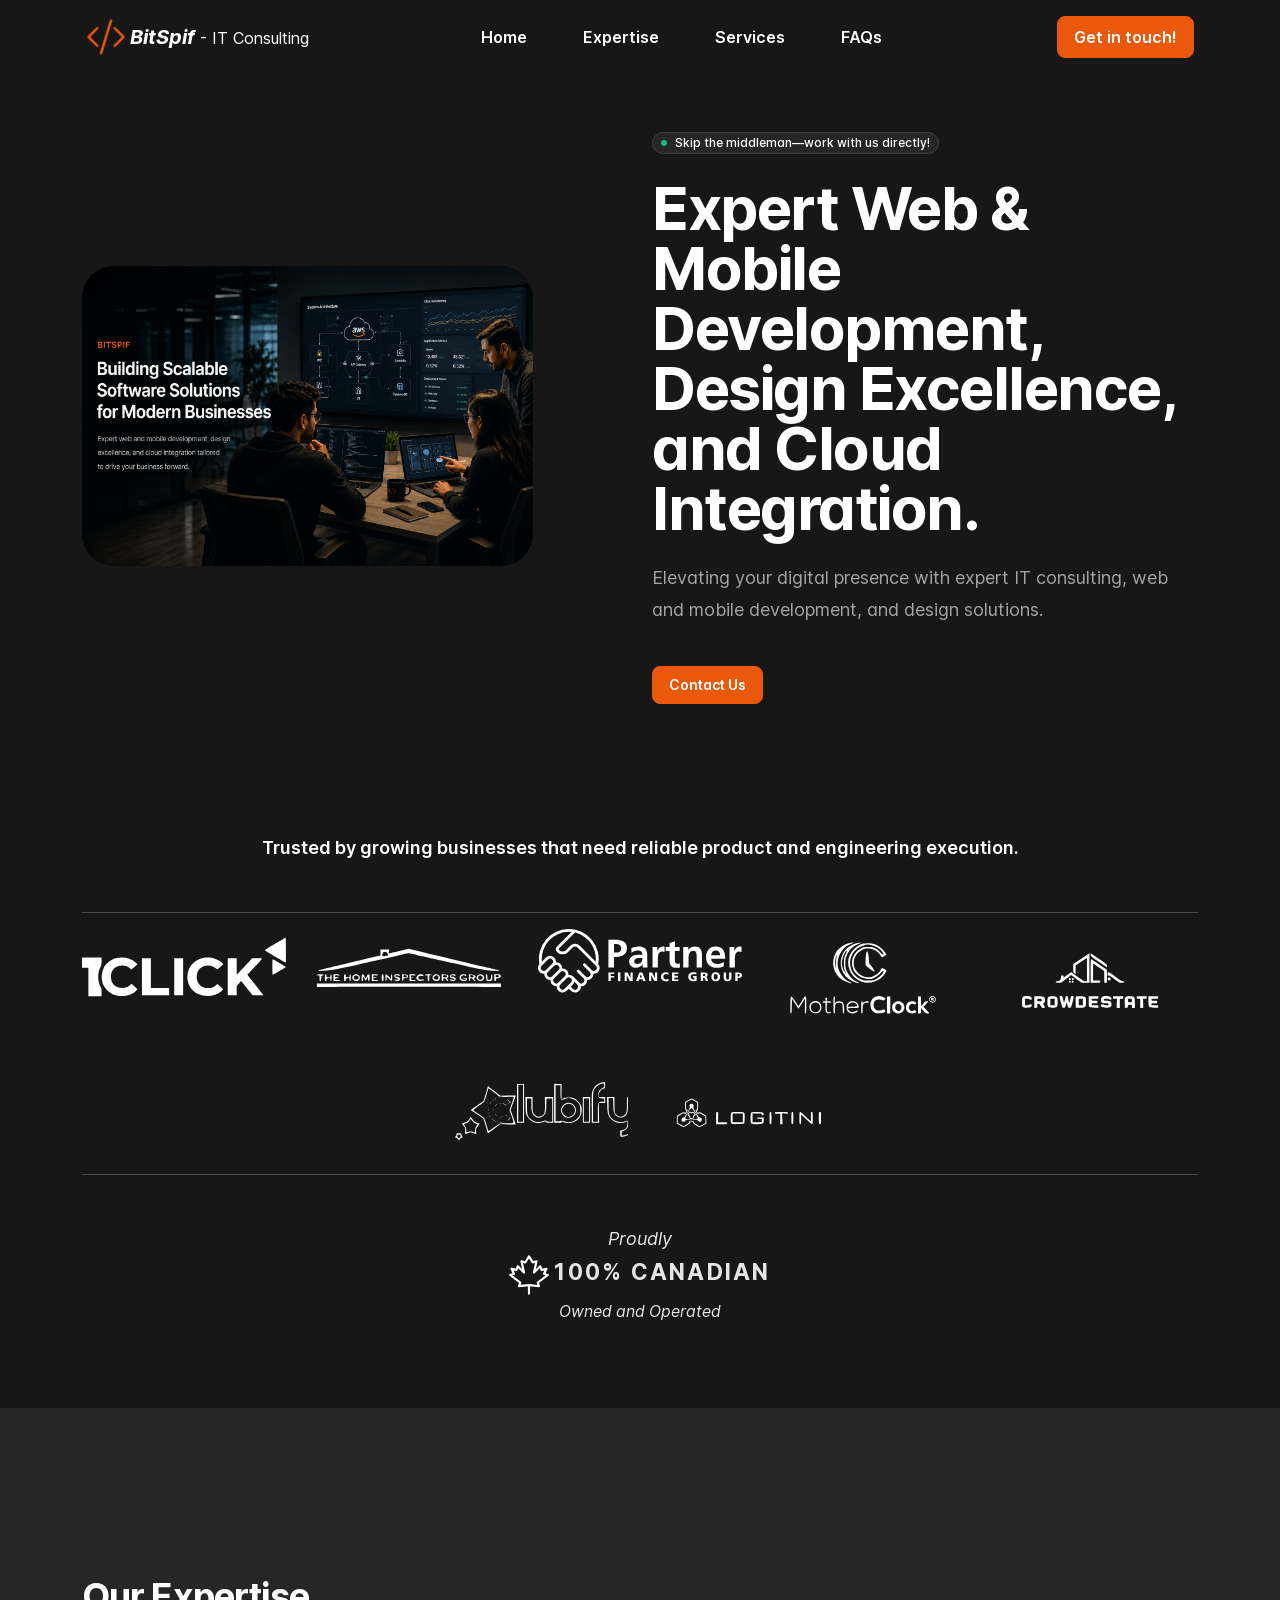
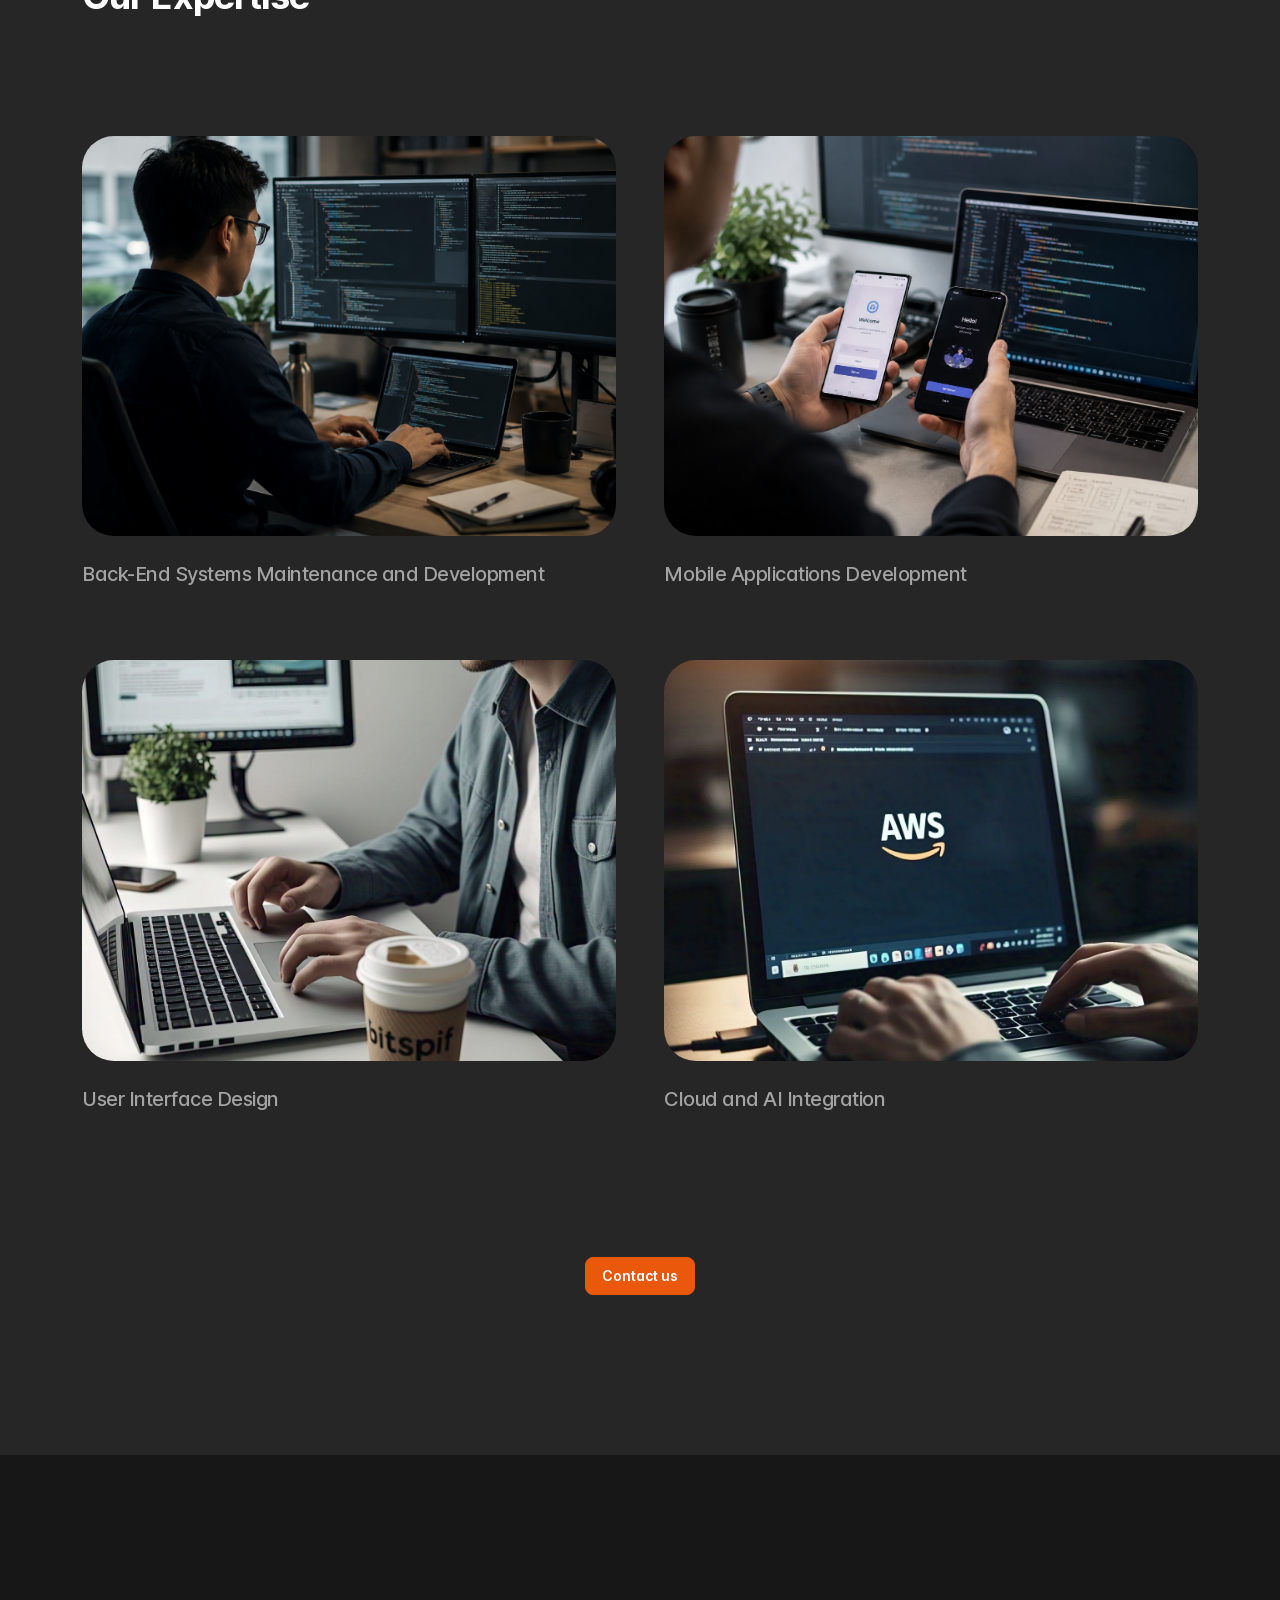
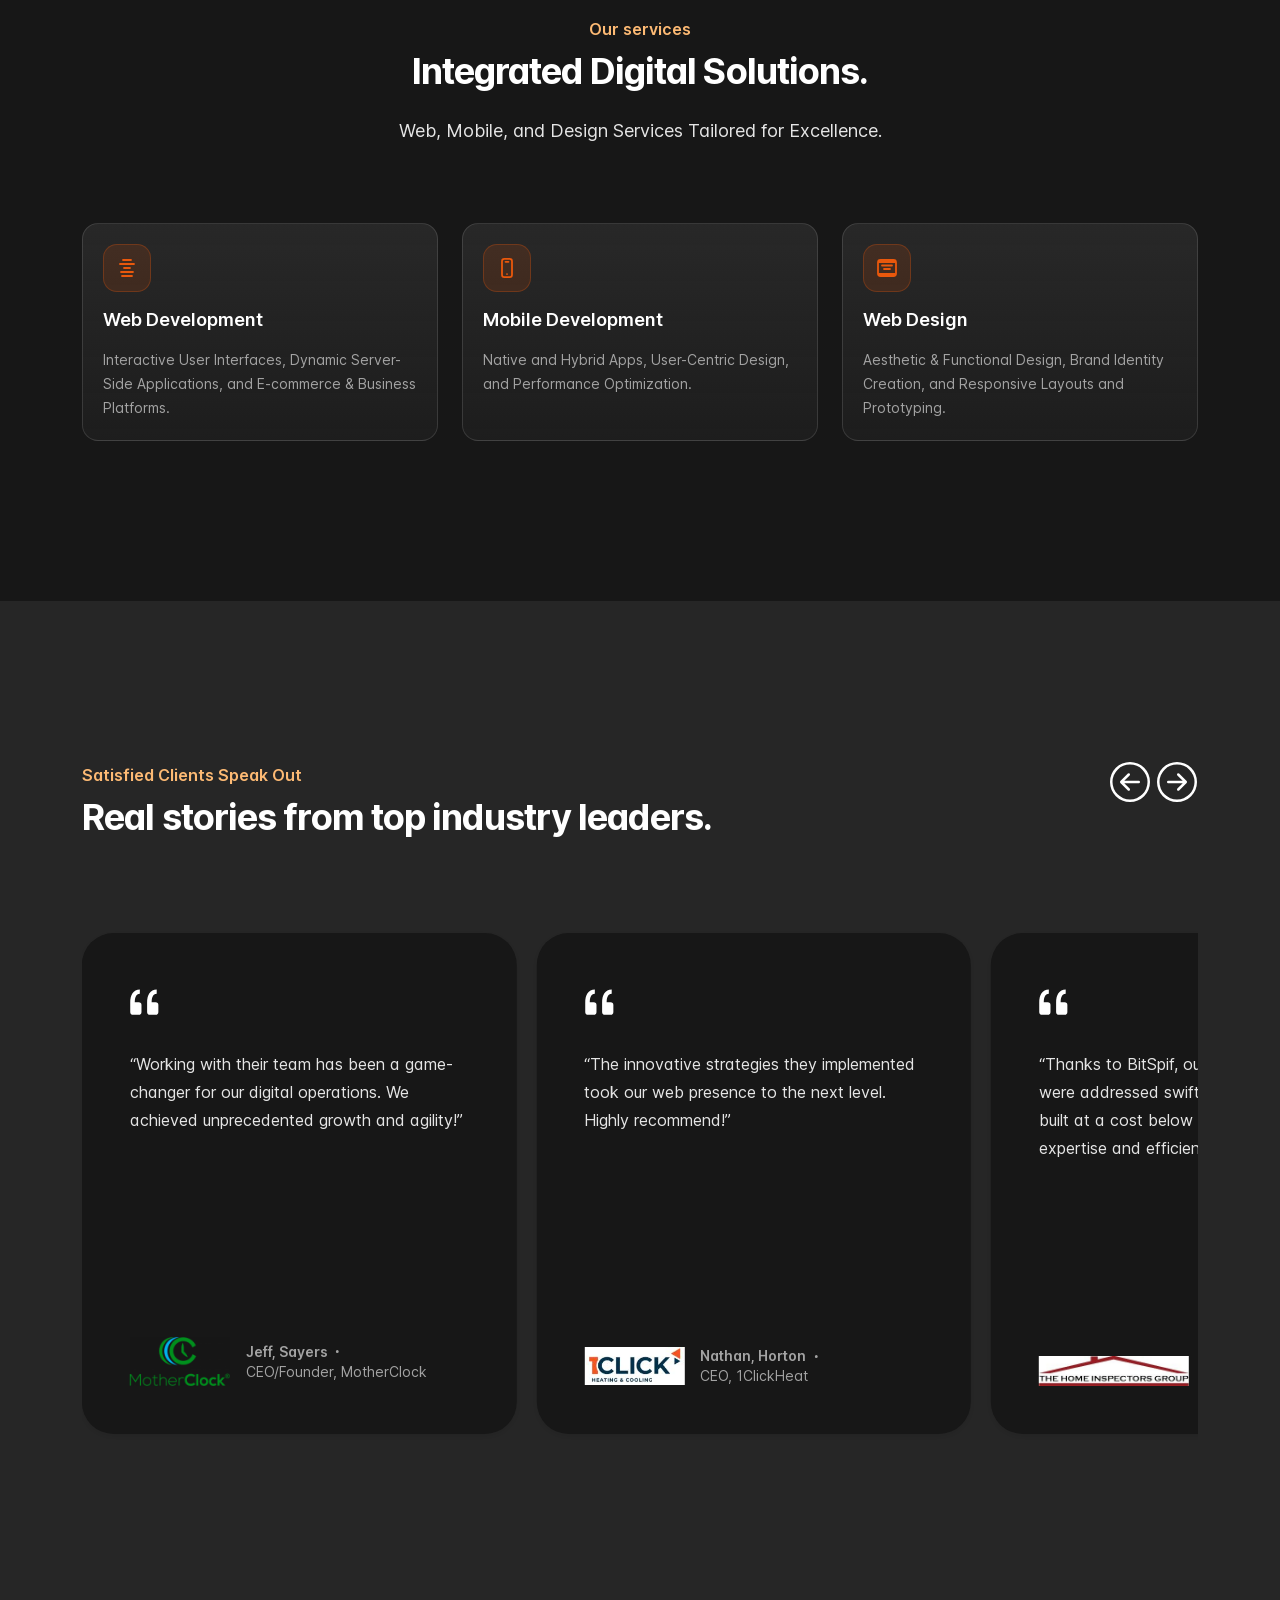
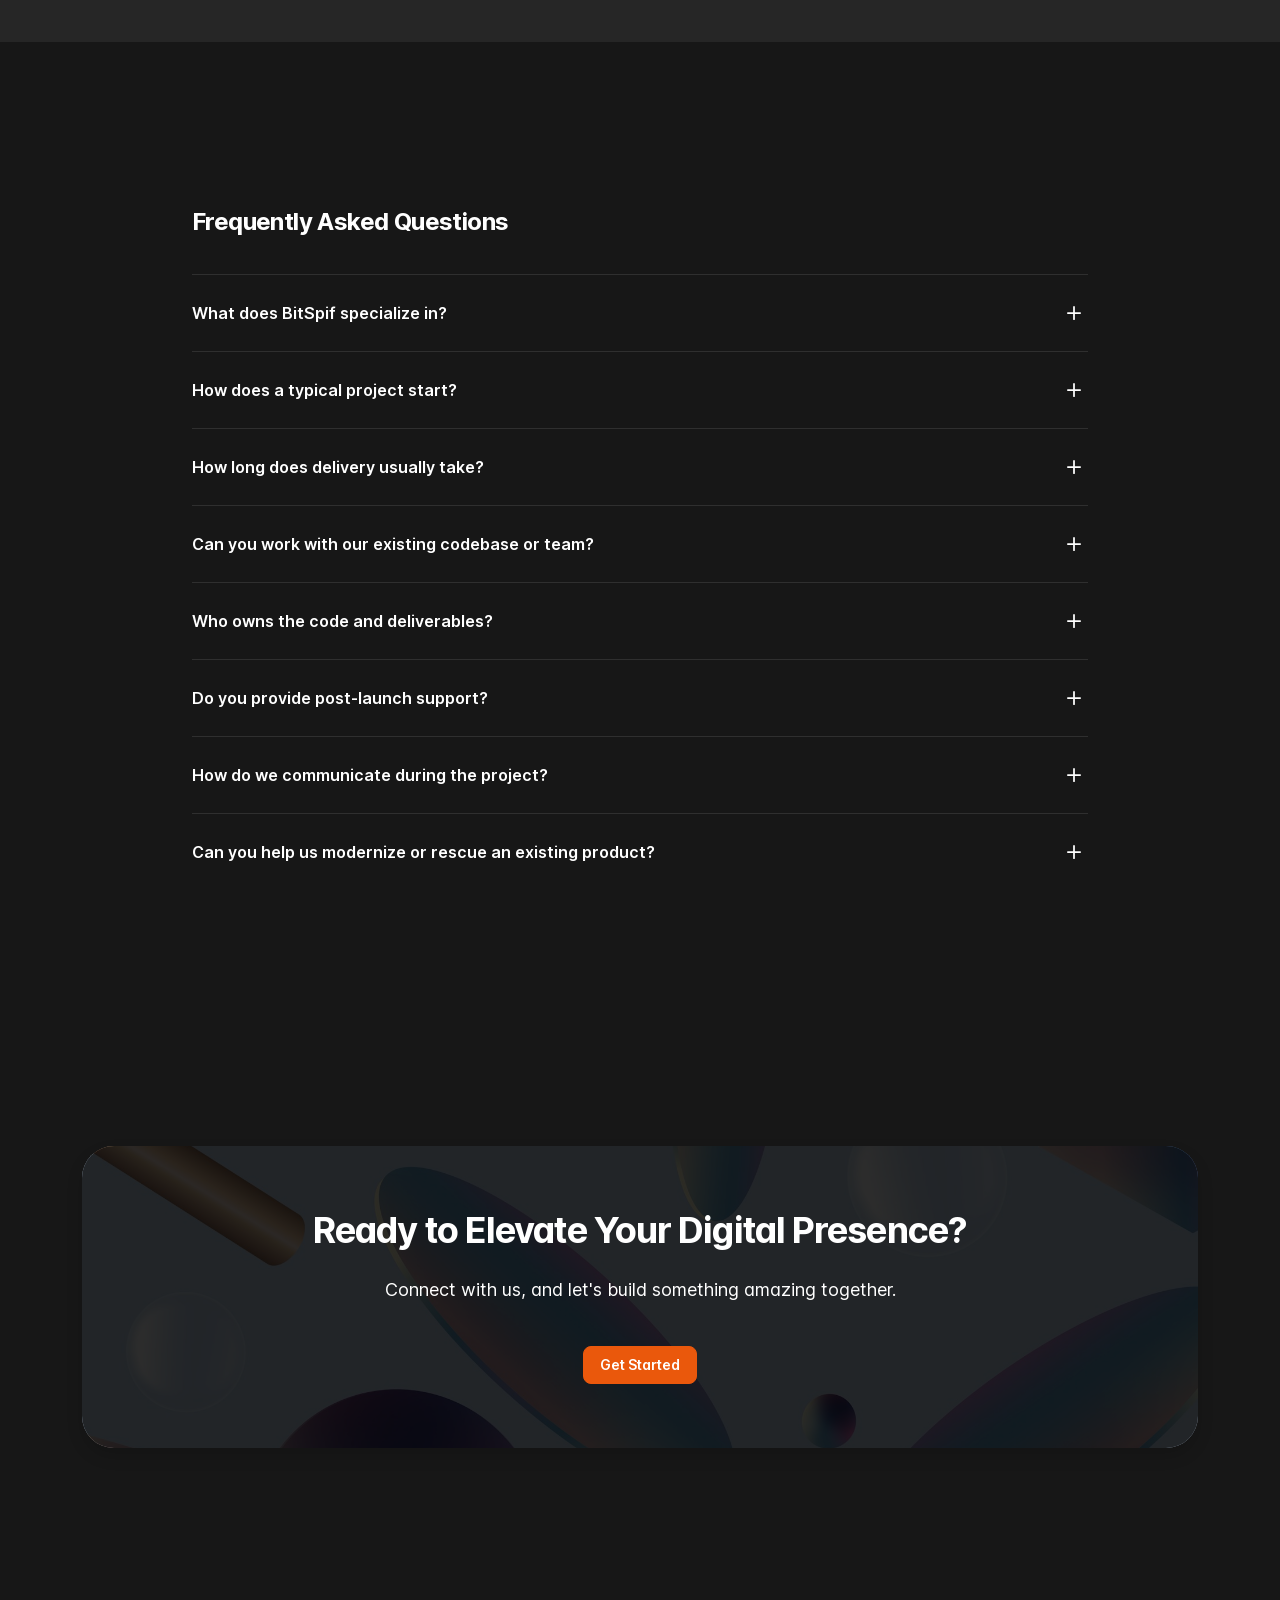
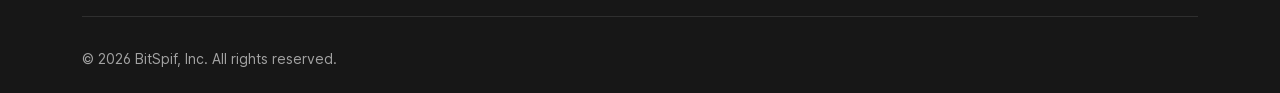
<file: index.html>
<!doctype html>
<html lang="en" dir="ltr" data-bs-theme="dark">
<head>

    <meta charset="utf-8">
    <meta name="viewport" content="width=device-width, initial-scale=1">
    <meta name="description" content="BitSpif helps businesses ship better digital products through web and mobile development, UX design, cloud integration, and practical IT consulting.">
    <meta name="keywords" content="IT consulting, web development, mobile app development, UX design, cloud integration, custom software development, product engineering, digital transformation, software consulting, business technology solutions">
    <meta name="author" content="bitspif.com">

    <title>BitSpif - Web, Mobile, UX Design & Cloud Integration</title>

    <link rel="apple-touch-icon" sizes="180x180" href="./assets/logo/apple-touch-icon.png">
    <link rel="icon" type="image/png" sizes="32x32" href="./assets/logo/favicon-32x32.png">
    <link rel="icon" type="image/png" sizes="16x16" href="./assets/logo/favicon-16x16.png">
    <link rel="icon" type="image/x-icon" href="./assets/logo/favicon.ico">
    <link rel="manifest" href="./assets/logo/site.webmanifest">
    <link rel="stylesheet" href="./assets/libraries/glide/css/glide.core.min.css">
    <link rel="stylesheet" href="./assets/libraries/aos/aos.css">
    <link rel="stylesheet" href="./assets/css/main.min.css">
    <link rel="stylesheet" href="./assets/css/style.css">

    <meta property="og:title" content="BitSpif - Web, Mobile, UX Design & Cloud Integration">
    <meta property="og:description" content="BitSpif delivers web and mobile development, UX design, cloud integration, and practical IT consulting for growing businesses.">
    <meta property="og:image" content="https://bitspif.com/assets/logo/logo.png">
    <meta property="og:url" content="https://bitspif.com">
    <meta property="og:type" content="website">
    <meta property="og:site_name" content="BitSpif">
    <meta property="og:locale" content="en_US">
    
    <meta name="twitter:site" content="@BitSpifIT"> 
    <meta name="twitter:title" content="BitSpif - Web, Mobile, UX Design & Cloud Integration"> 
    <meta name="twitter:description" content="BitSpif delivers web and mobile development, UX design, cloud integration, and practical IT consulting for growing businesses.">
    <meta name="twitter:image" content="https://bitspif.com/assets/logo/logo.png">
    <script async src="https://tally.so/widgets/embed.js"></script>
    <script type="application/ld+json">
    {
      "@context": "https://schema.org",
      "@type": "Organization",
      "name": "BitSpif",
      "url": "https://bitspif.com",
      "logo": "https://bitspif.com/assets/logo/logo.png",
      "contactPoint": {
        "@type": "ContactPoint",
        "contactType": "Customer Service"
      },
      "sameAs": [
                "https://www.twitter.com/BitSpif"
      ]
    }
    </script>
    <script src='https://cdn.jotfor.ms/s/umd/latest/for-embedded-agent.js'></script>
    <script>
      window.addEventListener("DOMContentLoaded", function() {
        window.AgentInitializer.init({
          agentRenderURL: "https://agent.jotform.com/0194e78baa867c318c131189e81f41291dec",
          rootId: "JotformAgent-0194e78baa867c318c131189e81f41291dec",
          formID: "0194e78baa867c318c131189e81f41291dec",
          queryParams: ["skipWelcome=1", "maximizable=1"],
          domain: "https://www.jotform.com",
          isDraggable: false,
          background: "linear-gradient(180deg, #FFFDF7 0%, #F5ECD3 100%)",
          buttonBackgroundColor: "#0A1551",
          buttonIconColor: "#FFF",
          variant: false,
          customizations: {
            "greeting": "Yes",
            "greetingMessage": "Hi! How can I assist you?",
            "openByDefault": "No",
            "pulse": "Yes",
            "position": "right",
            "autoOpenChatIn": "10000"
          },
          isVoice: undefined
        });
      });
    </script>
</head>
<body>

    <div class="loader-wrapper">
        <div class="spinner-grow text-primary p-5" role="status">
            <span class="visually-hidden">Loading...</span>
        </div>
    </div>

    <div class="navigation position-absolute w-100 rounded-bottom-3 rounded-bottom-sm-4">
        <nav class="navbar navbar-expand-xl px-2" aria-label="Offcanvas navbar large">
            <div class="container px-3 py-2">
                <a href="./index.html">
                    <img alt="BitSpif Logo" src="./assets/logo/logo.png" height="40" alt="logo">
				</a>
                <a class="navbar-brand p-1" href="./index.html">
                    <strong class="text-body-emphasis fw-bolder fst-italic">BitSpif </strong>
                    <span style="font-size: medium;">- IT Consulting</span>
                </a>

                <button class="navbar-toggler collapsed" 
                        type="button" data-bs-toggle="offcanvas" data-bs-target="#offcanvasNavbar2"
                        aria-controls="offcanvasNavbar2" aria-expanded="false" aria-label="Toggle navigation">
                    <span class="toggler-icon top-bar"></span>
                    <span class="toggler-icon middle-bar"></span>
                    <span class="toggler-icon bottom-bar"></span>
                </button>

                <div class="offcanvas offcanvas-bottom rounded-top-5 h-auto" tabindex="-1" id="offcanvasNavbar2" aria-labelledby="offcanvasNavbar2Label">
                    <div class="offcanvas-header px-4 pt-4 pb-4">
                        <h5 class="offcanvas-title m-0" id="offcanvasNavbar2Label">
                            <a class="navbar-brand px-2 py-1" href="javascript:;">
                                <strong class="text-body-emphasis fw-bolder fst-italic">BitSpif.com - IT Consulting</strong>
                            </a>
                        </h5>
                        <button type="button" class="btn-close text-white" data-bs-dismiss="offcanvas" aria-label="Close"></button>
                    </div>

                    <div class="offcanvas-body">
                        <ul class="navbar-nav align-items-xl-center justify-content-center flex-grow-1 column-gap-4 row-gap-4">
                            <li class="nav-item ms-xl-auto" data-bs-dismiss="offcanvas">
                                <a href="javascript:;" onclick="scrollToSection('#home')"
                                    class="nav-link rounded-3 px-3 text-base fw-semibold leading-6 text-body-emphasis bg-body-secondary-hover">
                                    Home
                                </a>
                            </li>

                            <li class="nav-item" data-bs-dismiss="offcanvas">
                                <a href="javascript:;" onclick="scrollToSection('#projects')"
                                    class="nav-link rounded-3 px-3 text-base fw-semibold leading-6 text-body-emphasis bg-body-secondary-hover">
                                    Expertise
                                </a>
                            </li>

                            <li class="nav-item" data-bs-dismiss="offcanvas">
                                <a href="javascript:;" onclick="scrollToSection('#services')"
                                    class="nav-link rounded-3 px-3 text-base fw-semibold leading-6 text-body-emphasis bg-body-secondary-hover">
                                    Services
                                </a>
                            </li>

                            <li class="nav-item" data-bs-dismiss="offcanvas">
                                <a href="javascript:;" onclick="scrollToSection('#faqs')"
                                    class="nav-link rounded-3 px-3 text-base fw-semibold leading-6 text-body-emphasis bg-body-secondary-hover">
                                    FAQs
                                </a>
                            </li>

                            <li class="nav-item ms-xl-auto" data-bs-dismiss="offcanvas">
                                <a href="#tally-open=mRbqvv&tally-overlay=1&tally-emoji-text=👋&tally-emoji-animation=wave&tally-auto-close=5000"
                                    class="btn btn-primary text-white btn-lg rounded-3 px-3 text-base fw-semibold leading-6 w-100">
                                    Get in touch!
                                </a>
                            </li>
                        </ul>
                    </div>
                </div>
            </div>
        </nav>
    </div>

    <div id="home" class="d-flex align-items-center position-relative">
        <div class="container">
            <div class="py-8 py-md-9 py-xl-8">
                <div class="row gy-5 align-items-center justify-content-between">
                    <div class="col-12 col-xl-6 text-center text-xl-start order-xl-last">
                        <div class="max-w-2xl mx-auto mx-xl-0 py-5 py-xl-0">
                            <span class="badge border text-body-emphasis d-inline-flex align-items-center justify-content-between gap-2 rounded-pill fw-medium bg-body-tertiary">
                                <svg class="text-success" viewBox="0 0 6 6" aria-hidden="true" fill="currentColor" width="0.375rem" height="0.375rem">
                                    <circle cx="3" cy="3" r="3"></circle>
                                </svg>
                                Skip the middleman—work with us directly!
                            </span>

                            <h1 class="m-0 mt-4 text-body-emphasis fw-bold tracking-tight text-6xl" data-aos-delay="0" data-aos="fade" data-aos-duration="1000">
                                Expert Web & Mobile Development, Design Excellence, and Cloud Integration.
                            </h1>
                            <p class="m-0 mt-4 text-lg leading-8 text-body-secondary" data-aos-delay="100" data-aos="fade" data-aos-duration="1000">
                                Elevating your digital presence with expert IT consulting, web and mobile development, and design solutions.
                            </p>                            
                            <div class="mt-4 pt-3" data-aos-delay="200" data-aos="fade" data-aos-duration="1000">
                                <a href="#tally-open=mRbqvv&tally-overlay=1&tally-emoji-text=👋&tally-emoji-animation=wave&tally-auto-close=5000"
                                    class="btn btn-lg btn-primary text-white text-sm fw-semibold"
                                >
                                    Contact Us
                                </a>
                            </div>
                        </div>
                    </div>

                    <div class="col-12 col-xl-5" data-aos-delay="0" data-aos="fade" data-aos-duration="1000">
                        <div class="max-w-2xl mx-auto mx-xl-0">
                            <div class="ratio" style="--bs-aspect-ratio: 66.67%;">
                                <img
                                    src="./assets/img/bg/hero.png"
                                    alt="Developer building scalable software solutions"
                                    class="img-fluid object-fit-cover rounded-3 rounded-sm-4 rounded-xl-5"
                                    style="object-position: left center;"
                                    loading="eager"
                                    fetchpriority="high"
                                    decoding="async"
                                >
                            </div>
                        </div>
                    </div>
                </div>
            </div>
        </div>
    </div>

    <div class="container pb-6">
        <h2 class="text-center text-lg fw-semibold leading-8 text-body-emphasis m-0 mb-5">
            Trusted by growing businesses that need reliable product and engineering execution.
        </h2>
        <hr>
        <div class="row row-cols-2 row-cols-sm-3 row-cols-lg-4 row-cols-xl-5 justify-content-center g-4">

            <div>
                <svg class="img-fluid" style="width: 225px;" viewBox="0 0 480 219" xmlns="http://www.w3.org/2000/svg" version="1.0" preserveAspectRatio="xMidYMid meet">
                    <title>1Click</title>
                    <g transform="translate(0,219) scale(0.1,-0.1)" fill="#FFFFFF" stroke="none">
                        <path d="M4737 1955 c-31 -19 -81 -48 -110 -64 -170 -95 -322 -189 -322 -199 0 -12 484 -296 492 -289 2 2 2 135 1 295 l-3 292 -58 -35z"/>
                        <path d="M0 1400 l0 -120 75 0 75 0 0 -335 0 -335 155 0 155 0 0 89 c0 75 -4 95 -24 132 -72 131 -73 330 -1 464 21 41 25 61 25 136 l0 89 -230 0 -230 0 0 -120z"/>
                        <path d="M818 1506 c-132 -29 -258 -126 -311 -237 -57 -122 -58 -285 -1 -405 37 -79 121 -162 205 -202 187 -89 446 -52 569 83 l25 27 -69 64 -69 63 -34 -29 c-59 -52 -107 -71 -183 -71 -164 -1 -270 104 -270 266 1 115 46 192 145 242 95 49 243 27 309 -46 11 -12 24 -21 30 -21 6 0 40 27 76 60 l65 60 -50 46 c-103 96 -275 135 -437 100z"/>
                        <path d="M2846 1508 c-85 -16 -172 -62 -234 -125 -220 -220 -155 -598 123 -724 178 -80 415 -50 545 69 l45 42 -70 64 -70 64 -33 -29 c-59 -52 -106 -70 -185 -70 -83 0 -129 16 -183 63 -109 96 -113 302 -8 400 55 50 110 71 188 72 76 0 123 -18 184 -69 16 -14 34 -25 38 -25 5 1 38 27 74 60 l65 59 -34 35 c-94 97 -282 146 -445 114z"/>
                        <path d="M1410 1065 l0 -435 320 0 320 0 0 85 0 85 -215 0 -215 0 0 350 0 350 -105 0 -105 0 0 -435z"/>
                        <path d="M2170 1065 l0 -435 105 0 105 0 0 435 0 435 -105 0 -105 0 0 -435z"/>
                        <path d="M3430 1065 l0 -435 105 0 105 0 0 108 0 109 53 58 53 59 135 -167 134 -166 128 -1 128 0 -45 58 c-24 31 -110 140 -191 241 l-146 183 58 62 c77 82 167 178 236 252 31 33 57 64 57 67 0 4 -53 7 -119 7 l-118 0 -61 -67 c-33 -38 -115 -124 -181 -193 l-120 -125 -1 193 0 192 -105 0 -105 0 0 -435z"/>
                        <path d="M4480 1296 c0 -102 3 -186 8 -185 15 1 306 175 309 184 3 10 -251 162 -299 180 -17 7 -18 -6 -18 -179z"/>
                    </g>
                </svg>
            </div>
                        <div>
                <svg class="img-fluid" style="width: 100%; height:100%;" viewBox="-10 150 330 100" xmlns="http://www.w3.org/2000/svg" version="1.0" preserveAspectRatio="xMidYMid meet">
                    <title>TheHomeInspectorsGroup</title>
                    <g transform="translate(0,219) scale(0.1,-0.1)" fill="#FFFFFF" stroke="none">
                    <path d="M1345 588 c-82 -20 -156 -37 -163 -38 -10 0 -12 8 -7 30 l7 30 -71 0 -71 0 0 -47 0 -48 -113 -27 c-553 -133 -867 -209 -892 -217 -20 -7 11 -8 100 -4 107 5 168 14 340 55 116 26 329 75 475 108 146 32 323 73 393 89 71 17 139 31 152 31 13 0 72 -12 132 -26 59 -14 248 -56 418 -94 171 -38 398 -89 505 -114 151 -34 223 -45 320 -49 149 -7 146 -6 -170 68 -211 50 -550 131 -1035 249 l-170 41 -150 -37z m-185 -48 c9 -17 7 -22 -17 -31 -15 -5 -39 -9 -53 -7 -24 3 -26 5 -18 35 12 48 63 49 88 3z" />
                    <path d="M10 199 c0 -5 10 -9 23 -7 20 3 22 -1 21 -44 0 -32 4 -48 12 -48 8 0 14 18 16 48 2 38 6 46 21 44 9 -2 17 2 17 8 0 6 -23 10 -55 10 -32 0 -55 -4 -55 -11z" />
                    <path d="M140 155 c0 -42 4 -55 15 -55 9 0 14 8 12 23 -2 18 4 23 31 25 29 3 32 1 32 -22 0 -14 5 -26 10 -26 6 0 10 25 10 55 0 30 -4 55 -10 55 -5 0 -10 -12 -10 -26 0 -23 -3 -25 -32 -22 -27 2 -33 7 -31 26 2 14 -3 22 -12 22 -11 0 -15 -13 -15 -55z" />
                    <path d="M280 155 l0 -55 56 0 c36 0 53 4 49 11 -4 6 -23 9 -44 7 -44 -4 -53 25 -8 30 15 2 27 7 27 11 0 4 -12 7 -27 6 -18 0 -28 5 -28 15 0 11 9 14 38 12 22 -2 37 1 37 7 0 6 -21 11 -50 11 l-50 0 0 -55z" />
                    <path d="M450 155 c0 -43 3 -55 16 -55 10 0 14 7 12 23 -2 18 2 23 30 25 29 3 32 1 32 -22 0 -14 5 -26 10 -26 6 0 10 25 10 55 0 30 -4 55 -10 55 -5 0 -10 -12 -10 -26 0 -23 -3 -25 -32 -22 -28 2 -32 7 -30 26 2 15 -2 22 -12 22 -13 0 -16 -12 -16 -55z" />
                    <path d="M594 185 c-30 -46 13 -95 72 -83 10 2 25 15 33 29 13 24 13 29 -2 53 -24 36 -80 37 -103 1z m87 -11 c19 -23 -1 -49 -37 -49 -30 0 -42 20 -30 51 7 19 50 18 67 -2z" />
                    <path d="M735 155 c0 -40 4 -55 14 -55 9 0 12 9 9 30 -6 41 7 47 22 10 16 -38 25 -38 41 3 l13 32 4 -37 c5 -60 27 -47 27 17 0 44 -3 55 -16 55 -9 0 -22 -13 -29 -30 -16 -38 -24 -38 -40 0 -7 17 -20 30 -29 30 -13 0 -16 -11 -16 -55z" />
                    <path d="M900 155 l0 -55 50 0 c29 0 50 5 50 11 0 6 -15 9 -37 7 -30 -2 -38 1 -41 15 -3 13 3 17 28 17 17 0 29 4 26 9 -3 4 -17 6 -32 3 -21 -4 -25 -1 -22 14 3 15 11 18 41 16 22 -2 37 1 37 7 0 6 -21 11 -50 11 l-50 0 0 -55z" />
                    <path d="M1060 155 c0 -42 3 -55 15 -55 12 0 15 13 15 55 0 42 -3 55 -15 55 -12 0 -15 -13 -15 -55z" />
                    <path d="M1120 155 c0 -30 5 -55 10 -55 6 0 10 17 10 37 l0 37 38 -37 c21 -20 41 -37 45 -37 4 0 7 25 7 55 0 30 -4 55 -10 55 -5 0 -10 -17 -10 -37 l-1 -38 -34 38 c-20 20 -40 37 -45 37 -6 0 -10 -25 -10 -55z" />
                    <path d="M1272 201 c-25 -16 -9 -44 33 -56 31 -10 36 -14 22 -20 -9 -4 -28 -4 -42 -1 -14 4 -25 2 -25 -4 0 -11 41 -23 66 -18 9 1 22 11 28 21 9 15 7 21 -8 33 -11 8 -30 14 -43 14 -13 0 -23 4 -23 9 0 14 23 19 47 10 12 -5 25 -4 28 0 11 19 -58 28 -83 12z" />
                    <path d="M1390 156 c0 -31 5 -56 10 -56 6 0 10 11 10 24 0 21 5 25 38 28 32 3 37 6 37 28 0 23 -4 25 -47 28 l-48 3 0 -55z m69 35 c7 -5 10 -14 7 -20 -10 -16 -56 -14 -56 2 0 26 23 35 49 18z" />
                    <path d="M1510 155 l0 -55 50 0 c29 0 50 5 50 11 0 6 -15 9 -37 7 -29 -2 -38 1 -41 14 -2 12 5 18 30 21 l33 4 -33 1 c-26 2 -33 6 -30 20 3 13 12 16 41 14 22 -2 37 1 37 7 0 6 -21 11 -50 11 l-50 0 0 -55z" />
                    <path d="M1640 190 c-11 -11 -20 -27 -20 -35 0 -23 37 -55 63 -55 31 0 67 11 67 20 0 5 -21 8 -47 7 -47 -2 -48 -1 -48 28 0 29 2 30 43 29 42 -1 55 9 26 20 -30 12 -64 6 -84 -14z" />
                    <path d="M1760 199 c0 -5 10 -9 23 -7 20 3 22 -1 21 -44 0 -33 4 -48 13 -48 9 0 13 16 13 51 0 46 2 50 20 44 11 -4 20 -2 20 4 0 7 -23 11 -55 11 -32 0 -55 -4 -55 -11z" />
                    <path d="M1897 192 c-22 -24 -21 -55 1 -75 39 -36 105 -12 105 38 0 51 -71 75 -106 37z m81 -40 c-2 -22 -8 -27 -32 -27 -17 0 -33 7 -40 18 -9 15 -7 22 12 37 32 26 65 11 60 -28z" />
                    <path d="M2030 156 c0 -43 3 -56 15 -56 9 0 14 8 12 22 -3 32 26 34 43 3 7 -14 20 -25 28 -25 12 0 12 4 -1 24 -15 22 -15 25 -1 30 9 4 14 15 12 28 -3 20 -10 23 -55 26 l-53 3 0 -55z m79 35 c7 -5 10 -14 7 -20 -9 -14 -53 -15 -61 -1 -15 25 24 40 54 21z" />
                    <path d="M2170 195 c-19 -23 -5 -42 34 -49 51 -10 47 -30 -4 -23 -43 6 -55 -9 -16 -19 34 -8 57 -2 70 19 9 15 7 21 -8 33 -11 8 -30 14 -43 14 -13 0 -23 4 -23 9 0 14 23 19 47 10 12 -5 25 -4 28 0 13 23 -67 28 -85 6z" />
                    <path d="M2336 194 c-49 -48 18 -115 88 -88 20 8 21 44 2 44 -8 0 -21 3 -30 6 -9 3 -16 1 -16 -5 0 -6 9 -11 20 -11 11 0 20 -5 20 -11 0 -17 -62 -6 -74 14 -16 26 27 62 56 46 22 -12 34 -6 23 10 -10 17 -72 13 -89 -5z" />
                    <path d="M2470 156 c0 -31 5 -56 10 -56 6 0 10 11 10 25 0 15 6 25 15 25 8 0 22 -11 31 -25 9 -14 23 -25 31 -25 12 0 12 3 -1 22 -14 19 -14 23 2 34 29 22 3 48 -52 52 l-46 3 0 -55z m78 22 c3 -14 -3 -18 -27 -18 -29 0 -41 17 -24 34 13 13 48 1 51 -16z" />
                    <path d="M2618 198 c-28 -22 -31 -55 -9 -77 40 -40 111 -16 111 36 0 43 -66 69 -102 41z m71 -27 c14 -26 -8 -54 -39 -49 -25 3 -36 27 -26 54 8 20 53 17 65 -5z" />
                    <path d="M2746 168 c9 -64 11 -68 43 -68 53 0 61 8 61 61 0 60 -18 65 -22 7 -3 -39 -6 -43 -30 -46 -27 -3 -28 -2 -28 42 0 34 -4 46 -15 46 -12 0 -14 -9 -9 -42z" />
                    <path d="M2880 155 c0 -43 3 -55 16 -55 10 0 14 7 12 23 -3 19 2 22 32 25 43 4 54 14 45 41 -5 18 -14 21 -56 21 l-49 0 0 -55z m75 25 c0 -18 -33 -26 -47 -12 -6 6 -7 15 -3 22 10 16 50 8 50 -10z" />
                    <path d="M10 29 c0 -16 4 -28 9 -25 12 8 2934 8 2954 0 14 -5 17 0 17 25 l0 31 -1490 0 -1490 0 0 -31z" />
                </g>
                </svg>
            </div>
            <div>
                <svg xmlns="http://www.w3.org/2000/svg" viewBox="0 0 514.28 160.16" fill="#FFFFFF">
                    <title>PartnerFinanceGroup</title>
                    <path d="M177.53,27.16h17.66c15.17,0,29.05,4.39,29.05,21.05,0,16.27-11.88,22.16-26.85,22.16H191.5V96.82h-14Zm14,32.23h4.89c7,0,13.28-2.29,13.28-10.38s-6.09-10.88-13.28-10.88H191.5Z"/>
                    <path d="M235.31,48.11a46.12,46.12,0,0,1,17.87-3.89c15.67,0,22.16,6.49,22.16,21.66v6.59c0,5.19.1,9.08.2,12.87s.3,7.49.59,11.48H264.36a62.61,62.61,0,0,1-.6-7.69h-.2c-3.09,5.69-9.78,8.89-15.87,8.89-9.08,0-18-5.49-18-15.27,0-7.69,3.69-12.18,8.78-14.68s11.68-3,17.26-3h7.39c0-8.28-3.69-11.08-11.58-11.08a26.94,26.94,0,0,0-15.87,5.59ZM251,88.24a11.36,11.36,0,0,0,9.39-4.6c2.19-2.89,2.79-6.58,2.79-10.58h-5.79c-6,0-14.87,1-14.87,8.89C242.5,86.34,246.19,88.24,251,88.24Z"/>
                    <path d="M288.81,45.42h11.88V57.1h.2c.6-4.79,6.08-12.88,14.07-12.88a14.56,14.56,0,0,1,4.09.4V58.09a13.76,13.76,0,0,0-6-1.09c-10.88,0-10.88,13.57-10.88,21V96.82H288.81Z"/>
                    <path d="M331.73,55.2h-9.89V45.42h9.89V35.14l13.37-4.29V45.42H357V55.2H345.1v24c0,4.39,1.2,8.49,6.29,8.49a11.89,11.89,0,0,0,6.08-1.4l.4,10.58A35.06,35.06,0,0,1,348,98c-10.48,0-16.26-6.49-16.26-16.67Z"/>
                    <path d="M366.16,45.42h12.67v7h.2c4.19-5.88,9.88-8.18,16.87-8.18,12.17,0,17.46,8.58,17.46,20.16V96.82H400V69.37c0-6.29-.1-14.77-8.68-14.77-9.68,0-11.78,10.48-11.78,17.07V96.82H366.16Z"/>
                    <path d="M468.36,93.92c-4.89,2.7-10.48,4.1-17.67,4.1-17,0-26.85-9.78-26.85-26.65,0-14.87,7.89-27.15,23.86-27.15,19.06,0,24.45,13.08,24.45,31H436.62c.6,8.28,6.39,13,14.67,13,6.49,0,12.08-2.4,17.07-5.19Zm-9-27.84C459,59.59,456,54,448.5,54s-11.28,5.19-11.88,12.08Z"/>
                    <path d="M482.93,45.42H494.8V57.1h.2c.6-4.79,6.09-12.88,14.08-12.88a14.59,14.59,0,0,1,4.09.4V58.09a13.76,13.76,0,0,0-6-1.09C496.3,57,496.3,70.57,496.3,78V96.82H482.93Z"/>
                    <path d="M177.53,109.41h14.72v4.16H183.4v4.82h8.48v4.16H183.4v8.86h-5.87Z"/>
                    <path d="M201.81,109.41h5.86v22h-5.86Z"/>
                    <path d="M218.45,109.41h7.47l7.44,14.94h.06l-.09-14.94h5.35v22H231.4l-7.69-15h-.06l.19,15h-5.39Z"/>
                    <path d="M255.74,109.41h7.19l8.47,22H265l-1.63-4.7h-8.26l-1.74,4.7h-6Zm3.59,4.54h-.06l-2.84,8.6H262Z"/>
                    <path d="M280.11,109.41h7.47L295,124.35h.07l-.1-14.94h5.36v22h-7.28l-7.69-15h-.06l.19,15h-5.39Z"/>
                    <path d="M329.18,130.9a24.3,24.3,0,0,1-6.52.89c-5.86,0-12.64-3-12.64-11.29,0-7.66,5.36-11.47,12.61-11.47a22.82,22.82,0,0,1,6.52,1.13l-.47,4.76a11.53,11.53,0,0,0-5.74-1.54c-4.16,0-6.87,3-6.87,7.12,0,4.32,3.06,6.94,7.35,6.94a15.48,15.48,0,0,0,5.48-1.14Z"/>
                    <path d="M338,109.41h15.51v4.16h-9.65v4.54H353v4.16h-9.11v5h10v4.16H338Z"/>
                    <path d="M400,130.78a32.71,32.71,0,0,1-8.51,1c-5.86,0-12.64-3-12.64-11.29S384.69,109,392.76,109a21.16,21.16,0,0,1,6.65,1l-.47,4.79a11.2,11.2,0,0,0-5.36-1.42c-4.76,0-8.67,2-8.67,7.12,0,4.32,3.06,6.94,7.35,6.94a5.15,5.15,0,0,0,2.08-.38v-4.35H390.9v-4.16H400Z"/>
                    <path d="M410.35,109.41h10.47c3.91,0,7.09,1.76,7.09,5.55,0,2.93-1.39,4.88-4.22,5.54v.07c1.89.5,2,2.17,3.12,4.85l2.14,6h-6.12l-1.26-4c-1.19-3.79-1.95-4.73-4.13-4.73h-1.22v8.7h-5.87Zm5.87,9.14h1.54c1.89,0,4.29-.06,4.29-2.55,0-2-2.05-2.43-4.29-2.43h-1.54Z"/>
                    <path d="M448.05,109c7.25,0,11,4.32,11,11.38s-3.84,11.38-11,11.38-11-4.38-11-11.38S440.8,109,448.05,109Zm0,18.41c3.56,0,5-3.41,5-7,0-3.82-1.42-7-5-7s-5,3.21-5,7C443.07,124,444.49,127.44,448.05,127.44Z"/>
                    <path d="M487.64,123.06c0,6-3.91,8.73-9.64,8.73s-9.65-2.71-9.65-8.73V109.41h5.86v12.67c0,2.9.79,5.36,3.79,5.36s3.78-2.46,3.78-5.36V109.41h5.86Z"/>
                    <path d="M497.42,109.41h7c6.72,0,9.87,2.27,9.87,7.22,0,4.44-3.25,7.09-8.73,7.09h-2.27v7.69h-5.86Zm5.86,10.15h1.51c2,0,3.62-.73,3.62-3s-1.6-3-3.62-3h-1.51Z"/>
                    <path d="M151.68,88.7a75.28,75.28,0,1,0-148.14,0A14.66,14.66,0,0,0,15.77,112.9a14.67,14.67,0,0,0,15.74,15.75,14.66,14.66,0,0,0,15.73,15.73,14.68,14.68,0,0,0,25,11.49l5.36-5.36L83,155.87a14.67,14.67,0,0,0,25-11.49,14.65,14.65,0,0,0,15.77-14.63c0-.36,0-.73,0-1.1a14.67,14.67,0,0,0,15.74-15.75,14.66,14.66,0,0,0,12.23-24.2Zm-37.24-.8a3.56,3.56,0,0,0,0,5l15.74,15.74a7.58,7.58,0,0,1-10.72,10.71l-15.73-15.74a3.56,3.56,0,0,0-6.07,2.52,3.52,3.52,0,0,0,1,2.51l15.74,15.74a7.57,7.57,0,0,1-10.71,10.71L88,119.37a14.59,14.59,0,0,0-10.38-4.29c-.36,0-.73,0-1.1,0A14.67,14.67,0,0,0,60.76,99.38c0-.37.05-.74.05-1.1A14.65,14.65,0,0,0,45,83.65,14.69,14.69,0,0,0,20,72.16L9.81,82.38A68.18,68.18,0,0,1,77.61,7.1a70.19,70.19,0,0,1,7.1.37L48.4,43.79a10.3,10.3,0,0,0,0,14.56,19.11,19.11,0,0,0,26.95,0L86.43,47.28a9.79,9.79,0,0,1,13.84,0l45.64,45.64a7.57,7.57,0,0,1-10.71,10.71L119.46,87.9A3.55,3.55,0,0,0,114.44,87.9ZM25.05,77.19A7.57,7.57,0,0,1,35.76,87.9L20,103.63A7.57,7.57,0,0,1,9.31,92.92Zm0,31.47L40.78,92.92a7.57,7.57,0,0,1,10.71,10.71L35.76,119.37a7.57,7.57,0,0,1-10.71-10.71Zm15.73,15.73,15.74-15.73a7.57,7.57,0,0,1,10.71,10.71L51.49,135.11a7.62,7.62,0,0,1-10.71,0A7.6,7.6,0,0,1,40.78,124.39Zm15.74,15.74,15.74-15.74a7.62,7.62,0,0,1,10.71,0,7.6,7.6,0,0,1,0,10.72L67.23,150.84a7.57,7.57,0,1,1-10.71-10.71Zm88.89-57.75L105.29,42.25a16.91,16.91,0,0,0-23.89,0L70.33,53.33a12,12,0,0,1-16.91,0,3.21,3.21,0,0,1,0-4.52l39.9-39.9a68.23,68.23,0,0,1,52.09,73.47Zm-44.5,63.11a7.48,7.48,0,0,1-2.21,5.35,7.58,7.58,0,0,1-10.71,0l-5.35-5.35L88,140.13a14.55,14.55,0,0,0,3.87-6.85l6.84,6.85A7.5,7.5,0,0,1,100.91,145.49Z"/>
                    </svg>
            </div>
            <div>
                <svg class="img-fluid" style="width: 100%; height:100%;" viewBox="-50 50 420 180" xmlns="http://www.w3.org/2000/svg" version="1.0" preserveAspectRatio="xMidYMid meet">
                    <title>MotherClock</title>
                    <g transform="translate(0,219) scale(0.1,-0.1)" fill="#FFFFFF" stroke="none">
                      <path d="M1227 1460 c-115 -20 -247 -113 -296 -209 -99 -193 -43 -424 131 -541 56 -37 192 -89 204 -77 3 3 -20 16 -50 30 -161 74 -268 274 -237 443 16 82 62 175 117 234 42 45 89 74 194 118 21 9 22 11 5 10 -11 0 -42 -4 -68 -8z m-273 -286 c-14 -48 -20 -178 -10 -229 3 -16 -1 -10 -10 15 -18 55 -14 168 9 223 22 51 28 47 11 -9z" />
                      <path d="M1393 1460 c-127 -19 -260 -114 -313 -226 -100 -210 -16 -455 192 -556 51 -25 138 -51 146 -44 1 2 -23 16 -55 32 -78 37 -152 113 -193 198 -29 58 -35 82 -38 156 -5 110 19 193 84 280 52 71 106 113 186 141 50 19 74 32 51 28 -5 -1 -31 -5 -60 -9z m-225 -167 c-2 -5 -10 -21 -17 -38 -7 -16 -17 -37 -22 -47 -35 -69 -33 -289 4 -335 5 -7 6 -13 1 -13 -5 0 -3 -4 5 -9 9 -6 10 -11 2 -15 -6 -4 -11 -2 -11 3 0 18 -3 25 -16 38 -23 23 -54 123 -54 172 0 78 70 251 101 251 6 0 9 -3 7 -7z" />
                      <path d="M1505 1447 c-204 -53 -344 -261 -307 -459 40 -216 231 -364 441 -344 80 7 190 57 245 111 37 36 96 120 96 136 0 12 -94 61 -98 51 -12 -36 -71 -106 -115 -136 -122 -84 -282 -65 -381 44 -137 152 -95 373 88 467 132 67 306 16 382 -112 16 -27 30 -42 37 -38 7 4 29 17 50 30 l37 24 -40 60 c-72 105 -183 167 -315 175 -38 2 -92 -2 -120 -9z m175 -33 c82 -19 161 -66 206 -123 63 -81 32 -101 -34 -22 -27 31 -63 60 -99 78 -50 24 -70 28 -148 28 -76 0 -98 -4 -146 -26 -205 -96 -252 -365 -92 -530 57 -60 135 -93 226 -98 72 -3 84 0 144 29 41 21 86 54 119 88 29 31 56 53 60 50 26 -27 -68 -133 -156 -175 -48 -24 -68 -27 -155 -27 -88 -1 -106 2 -155 25 -148 72 -229 209 -218 369 12 162 128 295 293 336 67 16 79 16 155 -2z" />
                      <path d="M1562 1239 c-7 -28 -12 -93 -12 -144 l0 -93 54 -49 c58 -51 122 -90 132 -80 9 8 -48 96 -86 132 -27 26 -30 35 -30 87 0 78 -21 198 -35 198 -7 0 -17 -23 -23 -51z" />
                      <path d="M1767 356 c-80 -29 -122 -97 -115 -188 5 -62 23 -96 71 -132 51 -38 193 -31 228 10 10 12 9 19 -8 36 -20 19 -22 19 -47 3 -35 -23 -103 -21 -135 3 -54 40 -60 143 -11 187 28 26 113 32 145 11 23 -15 26 -15 46 5 l22 22 -22 18 c-24 20 -83 39 -116 39 -11 -1 -37 -7 -58 -14z" />
                      <path d="M2881 351 c-44 -44 -13 -121 48 -121 57 0 88 62 54 108 -26 35 -74 41 -102 13z m77 -7 c24 -17 30 -62 10 -82 -37 -37 -113 12 -89 57 10 18 37 40 51 41 3 0 16 -7 28 -16z" />
                      <path d="M2901 298 c1 -24 3 -35 6 -25 5 21 22 22 29 2 4 -8 10 -15 15 -15 6 0 5 8 -1 19 -7 14 -7 22 0 26 16 10 -8 35 -31 35 -16 0 -19 -7 -18 -42z" />
                      <path d="M2 185 c-3 -154 -2 -175 12 -175 13 0 16 22 18 151 l3 152 67 -104 66 -103 61 94 c34 52 61 98 61 102 0 4 4 8 8 8 4 0 6 -67 4 -150 -4 -133 -3 -150 12 -150 14 0 16 20 16 175 0 165 -1 175 -19 175 -10 0 -21 -6 -24 -13 -3 -7 -31 -52 -62 -101 l-57 -87 -66 100 c-37 56 -74 101 -82 101 -13 0 -16 -27 -18 -175z" />
                      <path d="M890 185 c0 -149 2 -175 15 -175 12 0 15 16 15 88 0 109 15 132 85 132 63 0 75 -21 75 -132 0 -72 3 -88 15 -88 12 0 15 16 15 80 0 88 -16 142 -48 159 -34 18 -100 13 -122 -9 -11 -11 -22 -20 -24 -20 -2 0 -1 32 2 70 4 60 2 70 -12 70 -14 0 -16 -20 -16 -175z" />
                      <path d="M1990 185 l0 -175 34 0 34 0 1 175 1 175 -35 0 -35 0 0 -175z" />
                      <path d="M2630 185 l0 -175 30 0 c28 0 29 1 32 56 l3 55 45 -55 c40 -49 49 -55 83 -56 20 0 37 2 37 5 0 3 -27 33 -60 68 l-59 62 49 50 c28 28 50 54 50 58 0 4 -15 7 -33 7 -28 0 -39 -8 -72 -52 l-40 -52 -3 102 -3 102 -29 0 -30 0 0 -175z" />
                      <path d="M724 295 c7 -34 6 -35 -24 -35 -21 0 -30 -5 -30 -16 0 -11 8 -15 27 -12 l27 3 0 -91 c1 -76 4 -96 20 -113 23 -25 86 -26 94 -2 3 10 -3 12 -26 7 -51 -12 -63 11 -60 112 l3 87 43 -3 c33 -3 42 0 42 12 0 12 -11 16 -46 16 l-46 0 6 35 c6 31 5 35 -15 35 -19 0 -21 -4 -15 -35z" />
                      <path d="M484 259 c-129 -37 -117 -228 15 -246 85 -12 141 37 141 123 0 74 -33 112 -110 129 -8 2 -29 -1 -46 -6z m94 -42 c44 -35 51 -116 14 -151 -92 -83 -214 14 -157 124 23 45 102 59 143 27z" />
                      <path d="M1194 226 c-30 -30 -34 -40 -34 -88 0 -82 45 -128 127 -128 39 0 103 31 103 50 0 15 -17 12 -46 -6 -13 -9 -43 -17 -66 -17 -34 0 -47 6 -70 32 -15 17 -28 36 -28 41 0 6 46 10 115 10 129 0 131 2 101 73 -19 46 -55 67 -117 67 -45 0 -55 -4 -85 -34z m164 -23 c41 -45 28 -55 -80 -57 -93 -1 -98 0 -92 19 22 73 120 94 172 38z" />
                      <path d="M1460 135 c0 -104 2 -125 15 -125 12 0 15 16 15 84 0 70 3 88 21 110 18 23 28 27 63 24 32 -2 42 1 44 15 5 27 -75 24 -105 -5 l-23 -21 0 21 c0 13 -6 22 -15 22 -13 0 -15 -21 -15 -125z" />
                      <path d="M2153 240 c-41 -25 -56 -53 -55 -107 1 -54 15 -79 55 -103 89 -55 197 3 197 105 0 99 -111 158 -197 105z m116 -56 c24 -30 26 -55 10 -87 -15 -28 -28 -37 -56 -37 -34 0 -63 34 -63 75 0 69 69 100 109 49z" />
                      <path d="M2440 247 c-52 -26 -75 -118 -45 -177 28 -53 116 -77 180 -48 30 14 31 20 6 42 -15 14 -24 15 -40 7 -30 -16 -55 -13 -80 10 -31 29 -26 85 12 113 24 18 31 19 59 8 27 -10 35 -9 51 5 18 17 18 18 -3 35 -26 21 -103 24 -140 5z" />
                    </g>
                  </svg>               
            </div>
            <div>
                <svg class="img-fluid" style="width: 100%; height:100%;" viewBox="-50 50 420 180" xmlns="http://www.w3.org/2000/svg" version="1.0" preserveAspectRatio="xMidYMid meet">
                    <title>CrowdEstate</title>
                    <g transform="translate(0,219) scale(0.1,-0.1)" fill="#FFFFFF" stroke="none">
                      <path d="M1298 1137 l-167 -112 0 -85 c0 -79 1 -86 24 -103 l25 -18 0 88 1 88 113 78 c63 42 116 77 118 77 2 0 3 -108 3 -240 l0 -240 -32 0 c-25 0 -61 21 -160 95 -70 52 -131 95 -134 95 -4 0 -39 -25 -78 -55 -39 -30 -74 -55 -77 -55 -4 0 -4 9 -1 20 4 17 0 20 -24 20 -27 0 -29 -2 -29 -41 0 -49 -29 -78 -77 -79 -23 0 -33 -5 -33 -15 0 -11 13 -15 54 -15 52 0 57 3 159 81 l106 80 107 -80 107 -81 81 0 81 0 0 305 c1 168 1 305 0 305 0 0 -75 -51 -167 -113z" />
                      <path d="M1490 1217 c1 -30 10 -38 151 -132 82 -55 159 -106 170 -114 20 -14 20 -13 17 18 -3 31 -16 42 -170 147 l-168 113 0 -32z" />
                      <path d="M1490 886 l0 -246 100 0 c100 0 100 0 100 25 0 24 -2 25 -75 25 l-75 0 0 175 0 174 115 -77 114 -77 1 -122 0 -123 28 0 27 0 0 133 0 134 -160 109 c-87 60 -163 111 -167 112 -4 2 -8 -107 -8 -242z" />
                      <path d="M1847 853 c-4 -3 -7 -22 -7 -41 0 -29 2 -33 15 -22 12 10 33 -3 120 -69 100 -76 109 -81 155 -81 38 0 50 4 50 15 0 10 -10 15 -27 15 -19 0 -67 30 -153 95 -121 92 -139 102 -153 88z" />
                      <path d="M1843 719 c0 -25 4 -29 29 -29 24 0 28 4 28 28 0 25 -4 29 -28 30 -25 0 -29 -3 -29 -29z" />
                      <path d="M1040 716 c0 -19 4 -23 20 -19 11 3 20 14 20 24 0 12 -7 19 -20 19 -14 0 -20 -7 -20 -24z" />
                      <path d="M1100 721 c0 -10 9 -21 20 -24 16 -4 20 0 20 19 0 17 -6 24 -20 24 -13 0 -20 -7 -20 -19z" />
                      <path d="M1040 660 c0 -13 7 -20 20 -20 13 0 20 7 20 20 0 13 -7 20 -20 20 -13 0 -20 -7 -20 -20z" />
                      <path d="M1100 660 c0 -13 7 -20 20 -20 13 0 20 7 20 20 0 13 -7 20 -20 20 -13 0 -20 -7 -20 -20z" />
                      <path d="M93 348 c-24 -27 -25 -183 -1 -205 25 -23 143 -21 168 2 29 26 26 55 -4 55 -14 0 -28 -4 -31 -10 -3 -5 -24 -10 -46 -10 l-39 0 0 65 0 65 39 0 c22 0 43 -4 46 -10 3 -5 17 -10 31 -10 31 0 32 29 3 56 -30 27 -142 28 -166 2z" />
                      <path d="M330 242 l0 -123 32 3 c32 3 33 4 30 46 -3 39 -2 42 21 42 19 0 31 -11 51 -45 21 -34 33 -45 52 -45 34 0 40 24 14 60 l-22 31 21 15 c16 11 21 26 21 58 0 67 -21 80 -131 81 l-89 0 0 -123z m152 43 c5 -24 3 -25 -43 -25 -46 0 -49 2 -49 25 0 23 4 25 44 25 39 0 44 -3 48 -25z" />
                      <path d="M619 349 c-16 -14 -19 -31 -19 -101 0 -109 10 -120 105 -120 94 0 105 12 105 117 0 106 -12 119 -107 120 -47 0 -71 -5 -84 -16z m131 -104 l0 -65 -45 0 -45 0 0 65 0 65 45 0 45 0 0 -65z" />
                      <path d="M850 353 c0 -10 13 -65 29 -123 27 -103 29 -105 57 -105 27 0 30 4 45 60 18 66 15 68 38 -30 6 -25 12 -30 37 -30 28 0 30 3 56 95 35 126 36 150 3 150 -29 0 -30 -2 -49 -90 -15 -70 -18 -68 -37 28 -10 55 -15 63 -33 60 -17 -2 -24 -16 -37 -78 -12 -57 -18 -69 -22 -50 -3 14 -11 49 -17 78 -11 48 -14 52 -41 52 -21 0 -29 -5 -29 -17z" />
                      <path d="M1183 354 c-2 -5 -2 -59 -1 -119 l3 -108 89 1 c115 1 119 5 120 117 1 113 -4 118 -120 119 -53 1 -88 -3 -91 -10z m147 -109 l0 -65 -42 0 -43 0 0 65 0 65 43 0 42 0 0 -65z" />
                      <path d="M1450 259 c0 -82 3 -109 15 -119 9 -7 49 -13 100 -14 l85 -1 0 28 c0 27 0 27 -70 27 -63 0 -70 2 -70 20 0 18 7 20 60 20 57 0 60 1 60 25 0 24 -3 25 -60 25 -53 0 -60 2 -60 20 0 18 7 20 70 20 70 0 70 0 70 28 l0 27 -100 0 -100 0 0 -106z" />
                      <path d="M1720 345 c-26 -27 -27 -86 -2 -108 13 -12 37 -17 80 -17 55 0 62 -2 62 -20 0 -17 -7 -20 -49 -20 -28 0 -53 5 -56 10 -3 6 -17 10 -31 10 -30 0 -33 -29 -5 -55 15 -13 37 -17 91 -17 86 0 110 16 110 72 0 54 -23 70 -98 70 -55 0 -62 2 -62 20 0 17 7 20 49 20 28 0 53 -4 56 -10 3 -5 17 -10 31 -10 31 0 32 29 3 56 -32 29 -152 28 -179 -1z" />
                      <path d="M1954 361 c-2 -2 -4 -15 -4 -28 0 -20 5 -23 41 -23 l41 0 -4 -92 -3 -92 33 -3 32 -3 0 95 0 95 35 0 c32 0 35 3 35 28 l0 27 -101 0 c-55 0 -103 -2 -105 -4z" />
                      <path d="M2209 344 c-17 -19 -19 -33 -17 -120 l3 -99 30 0 c27 0 30 4 33 32 3 31 6 33 43 33 38 0 39 -1 39 -36 0 -34 1 -35 31 -32 l32 3 -2 105 c-2 75 -6 109 -16 119 -10 10 -38 15 -85 15 -60 1 -74 -2 -91 -20z m131 -69 c0 -34 -1 -35 -39 -35 -37 0 -39 2 -43 35 l-4 35 43 0 c42 0 43 0 43 -35z" />
                      <path d="M2440 338 c0 -25 3 -28 35 -28 l35 0 0 -96 0 -95 31 3 32 3 -2 93 -2 92 38 0 c36 0 39 2 37 27 l-1 27 -101 1 -102 1 0 -28z" />
                      <path d="M2680 264 c0 -129 5 -135 119 -137 l81 -2 0 28 c0 27 0 27 -70 27 -63 0 -70 2 -70 20 0 18 7 20 60 20 57 0 60 1 60 25 0 24 -3 25 -60 25 -53 0 -60 2 -60 20 0 18 7 20 70 20 70 0 70 0 70 28 l0 27 -100 0 -100 0 0 -101z" />
                    </g>
                  </svg>
            </div>
            <div>
                <svg class="img-fluid" style="width: 100%; height:100%;" viewBox="-50 50 420 180" xmlns="http://www.w3.org/2000/svg" version="1.0" preserveAspectRatio="xMidYMid meet">
                    <title>Clubify</title>
                    <g transform="translate(0,219) scale(0.1,-0.1)" fill="#FFFFFF" stroke="none">
                      <path d="M3155 1186 c-92 -29 -139 -70 -177 -151 -22 -49 -23 -57 -23 -362 l0 -313 75 0 75 0 -3 206 -3 206 66 -4 65 -3 0 63 0 62 -65 0 -65 0 0 38 c0 62 55 131 109 135 19 1 21 7 21 69 0 76 -1 77 -75 54z m55 -56 c0 -36 -4 -41 -39 -60 -58 -29 -81 -67 -81 -132 0 -30 5 -59 12 -66 7 -7 34 -12 60 -12 l48 0 0 -35 0 -35 -47 0 c-81 0 -83 -4 -83 -222 l0 -188 -50 0 -50 0 0 308 c0 275 2 311 19 347 31 68 120 134 184 135 25 0 27 -3 27 -40z" />
                      <path d="M1415 760 l0 -400 73 0 72 0 0 400 0 400 -72 0 -73 0 0 -400z m125 0 l0 -380 -50 0 -50 0 0 380 0 380 50 0 50 0 0 -380z" />
                      <path d="M2180 760 l0 -400 80 0 c69 0 79 2 73 16 -4 12 -2 15 8 11 112 -46 192 -45 277 4 117 67 165 226 104 346 -25 48 -89 107 -139 129 -49 20 -174 16 -221 -8 l-33 -17 2 157 1 157 -76 3 -76 3 0 -401z m130 231 c0 -169 1 -171 91 -141 46 16 75 20 109 15 65 -9 144 -57 177 -107 24 -36 28 -54 31 -130 4 -80 2 -92 -22 -131 -64 -110 -188 -153 -308 -107 -34 13 -56 16 -62 10 -6 -6 -34 -10 -63 -10 l-53 0 0 370 0 370 50 0 50 0 0 -139z" />
                      <path d="M2404 751 c-68 -41 -98 -113 -74 -180 46 -132 198 -149 278 -31 30 44 27 121 -6 167 -43 60 -137 81 -198 44z m137 -16 c64 -34 89 -128 50 -191 -21 -35 -75 -64 -118 -64 -38 0 -89 33 -113 72 -68 112 63 244 181 183z" />
                      <path d="M810 1098 c0 -7 -19 -76 -41 -153 l-42 -140 -133 -91 -133 -91 125 -83 c68 -46 129 -88 134 -95 8 -9 32 -84 78 -245 8 -30 16 -56 18 -58 1 -2 59 40 129 94 l127 97 159 -7 c87 -4 159 -6 159 -4 0 2 -24 70 -53 152 l-54 148 53 147 c30 80 54 148 54 151 0 3 -72 3 -159 0 l-160 -5 -126 98 c-69 53 -128 97 -130 97 -3 0 -5 -6 -5 -12z m165 -137 c38 -29 69 -58 67 -63 -1 -5 63 -7 147 -6 82 2 153 0 157 -4 3 -4 -14 -66 -39 -137 l-46 -130 45 -126 c24 -69 44 -130 44 -136 0 -6 -40 -10 -102 -9 -205 2 -180 9 -302 -85 -61 -47 -113 -82 -117 -78 -4 5 -24 64 -44 133 -20 69 -42 131 -48 139 -7 7 -58 44 -114 82 -56 38 -104 72 -107 77 -3 5 44 43 103 86 60 42 114 83 120 90 6 7 27 67 46 132 19 65 37 125 40 132 5 14 9 11 150 -97z" />
                      <path d="M1053 873 c15 -2 39 -2 55 0 15 2 2 4 -28 4 -30 0 -43 -2 -27 -4z" />
                      <path d="M955 850 c-3 -6 1 -7 9 -4 18 7 21 14 7 14 -6 0 -13 -4 -16 -10z" />
                      <path d="M1233 820 c21 -18 36 -38 33 -46 -3 -8 0 -11 10 -7 12 4 10 11 -13 35 -15 16 -37 34 -48 40 -11 5 -3 -4 18 -22z" />
                      <path d="M919 823 c-13 -16 -12 -17 4 -4 9 7 17 15 17 17 0 8 -8 3 -21 -13z" />
                      <path d="M873 778 c-15 -20 -25 -38 -20 -38 3 0 12 11 21 25 17 26 16 35 -1 13z" />
                      <path d="M1063 763 c9 -2 25 -2 35 0 9 3 1 5 -18 5 -19 0 -27 -2 -17 -5z" />
                      <path d="M1135 748 c11 -6 27 -17 37 -25 13 -12 17 -12 24 -1 4 7 4 10 -1 6 -4 -4 -19 2 -33 12 -13 11 -30 20 -36 20 -6 0 -2 -6 9 -12z" />
                      <path d="M1224 744 c-18 -14 -18 -15 4 -4 12 6 22 13 22 15 0 8 -5 6 -26 -11z" />
                      <path d="M974 718 l-29 -33 33 29 c30 28 37 36 29 36 -2 0 -16 -15 -33 -32z" />
                      <path d="M823 625 c0 -22 2 -30 4 -17 2 12 2 30 0 40 -3 9 -5 -1 -4 -23z" />
                      <path d="M932 620 c0 -14 2 -19 5 -12 2 6 2 18 0 25 -3 6 -5 1 -5 -13z" />
                      <path d="M831 554 c0 -11 3 -14 6 -6 3 7 2 16 -1 19 -3 4 -6 -2 -5 -13z" />
                      <path d="M975 520 c10 -11 20 -20 23 -20 3 0 -3 9 -13 20 -10 11 -20 20 -23 20 -3 0 3 -9 13 -20z" />
                      <path d="M1180 513 c8 -3 24 -10 35 -15 20 -9 20 -9 1 6 -11 9 -27 16 -35 15 -14 0 -14 -1 -1 -6z" />
                      <path d="M850 501 c0 -6 4 -13 10 -16 6 -3 7 1 4 9 -7 18 -14 21 -14 7z" />
                      <path d="M1108 483 c7 -3 16 -2 19 1 4 3 -2 6 -13 5 -11 0 -14 -3 -6 -6z" />
                      <path d="M1068 473 c7 -3 16 -2 19 1 4 3 -2 6 -13 5 -11 0 -14 -3 -6 -6z" />
                      <path d="M1265 469 c4 -11 -5 -25 -27 -44 -18 -14 -24 -22 -13 -17 11 6 29 20 39 31 16 17 17 24 7 34 -10 9 -11 9 -6 -4z" />
                      <path d="M880 456 c19 -24 89 -76 104 -76 6 0 -5 10 -24 21 -19 12 -48 33 -65 48 -16 14 -23 17 -15 7z" />
                      <path d="M1008 373 c7 -3 16 -2 19 1 4 3 -2 6 -13 5 -11 0 -14 -3 -6 -6z" />
                      <path d="M1063 363 c9 -2 25 -2 35 0 9 3 1 5 -18 5 -19 0 -27 -2 -17 -5z" />
                      <path d="M1592 718 c3 -167 4 -175 30 -219 32 -54 87 -105 137 -127 49 -21 166 -20 208 1 39 21 43 21 43 2 0 -12 15 -15 75 -15 l75 0 0 265 0 265 -85 0 -86 0 2 -154 c1 -166 -7 -198 -53 -228 -65 -42 -139 -25 -180 41 -21 33 -23 47 -23 189 l1 152 -74 0 -74 0 4 -172z m118 25 c0 -143 11 -186 59 -234 51 -51 97 -59 158 -28 73 38 87 75 91 242 l4 137 59 0 59 0 0 -240 0 -240 -52 0 c-32 0 -58 6 -68 15 -16 14 -23 14 -71 -6 -90 -35 -194 -12 -266 60 -56 56 -63 84 -63 255 l0 156 45 0 45 0 0 -117z" />
                      <path d="M2770 625 l0 -265 75 0 75 0 0 265 0 265 -75 0 -75 0 0 -265z m130 -5 l0 -240 -55 0 -55 0 0 240 0 240 55 0 55 0 0 -240z" />
                      <path d="M3272 728 c4 -187 20 -240 89 -303 88 -79 187 -92 313 -40 17 8 18 4 14 -49 -6 -75 -30 -107 -96 -126 l-52 -15 0 -62 c0 -72 -1 -71 93 -49 75 18 130 55 163 111 24 42 48 115 37 115 -2 0 -15 -26 -29 -57 -14 -32 -33 -66 -42 -77 -26 -29 -84 -63 -122 -70 -19 -4 -43 -10 -52 -12 -15 -5 -18 2 -18 41 0 41 3 47 28 55 75 28 112 79 112 157 0 58 -17 68 -71 43 -89 -40 -204 -14 -276 61 -55 59 -63 91 -63 264 l0 155 44 0 43 0 7 -52 c3 -29 6 -93 6 -141 0 -68 5 -97 20 -127 54 -106 189 -113 252 -13 21 35 23 51 26 186 l4 147 69 0 c41 0 69 4 69 10 0 7 -29 10 -80 8 l-80 -3 -3 -157 c-2 -142 -4 -159 -23 -185 -54 -72 -126 -79 -192 -18 l-37 33 -3 166 -3 166 -76 0 -75 0 4 -162z" />
                      <path d="M431 430 c-29 -43 -41 -51 -93 -67 l-60 -18 37 -49 c36 -46 37 -51 32 -107 -3 -32 -2 -59 1 -59 4 0 31 9 60 20 29 11 57 18 61 16 4 -3 30 -14 57 -24 l50 -20 -4 59 c-4 58 -3 61 37 109 23 27 38 51 34 53 -5 2 -30 10 -56 17 -40 11 -54 21 -86 65 l-37 53 -33 -48z m129 -86 c22 -9 40 -18 40 -21 0 -2 -11 -21 -25 -41 -17 -25 -25 -50 -25 -79 0 -24 -2 -43 -5 -43 -2 0 -23 7 -45 16 -37 15 -43 15 -80 0 -22 -9 -43 -16 -45 -16 -3 0 -5 22 -5 48 0 36 -6 57 -25 82 -24 32 -24 36 -8 47 9 7 24 13 32 13 21 1 42 18 70 58 l23 33 29 -41 c18 -24 45 -47 69 -56z" />
                      <path d="M170 119 c0 -14 -7 -32 -15 -39 -20 -17 -19 -30 2 -30 9 0 29 -11 43 -25 l26 -25 14 25 c7 14 21 25 30 25 26 0 31 11 15 34 -8 11 -15 30 -15 41 0 19 -6 21 -50 21 -48 0 -50 -1 -50 -27z m84 -21 c3 -15 -1 -30 -14 -43 -20 -19 -20 -19 -40 0 -28 29 -17 65 20 65 20 0 29 -6 34 -22z" />
                    </g>
                  </svg>
            </div>
            <div>
                <svg class="img-fluid" style="width: 100%; height:100%;" viewBox="-50 50 420 230" xmlns="http://www.w3.org/2000/svg" version="1.0" preserveAspectRatio="xMidYMid meet">
                    <title>Logitini</title>
                    <g transform="translate(0,219) scale(0.1,-0.1)" fill="#FFFFFF" stroke="none">
                    <path d="M243 574 l-63 -36 0 -80 c0 -63 4 -83 16 -93 14 -9 14 -16 5 -33 -10 -18 -15 -20 -32 -12 -16 9 -32 4 -87 -27 l-67 -39 -3 -79 -2 -80 64 -38 c36 -20 69 -37 74 -37 6 0 40 17 76 38 51 29 66 42 66 60 0 20 5 23 28 20 19 -2 27 -9 27 -23 0 -13 20 -32 60 -57 33 -20 66 -37 73 -37 7 -1 42 16 78 36 l65 38 -3 79 -3 80 -67 39 c-55 31 -71 36 -87 27 -17 -8 -22 -6 -32 12 -9 17 -9 24 5 33 12 10 16 30 16 93 l0 81 -63 36 c-35 19 -68 35 -73 35 -5 -1 -37 -17 -71 -36z m131 -16 l56 -32 0 -72 c0 -64 -2 -73 -20 -79 -20 -6 -20 -6 0 -46 21 -39 37 -48 57 -28 7 7 28 -1 72 -26 l61 -36 0 -67 0 -67 -60 -34 -61 -33 -57 34 c-36 22 -58 42 -60 55 -3 17 -11 22 -47 25 -41 3 -44 1 -47 -22 -2 -17 -18 -33 -60 -58 l-57 -33 -60 33 -61 33 0 67 0 67 61 36 c44 25 65 33 72 26 19 -19 33 -12 55 28 22 39 22 40 2 46 -18 6 -20 15 -20 79 l0 72 53 31 c28 17 55 32 59 32 3 1 31 -13 62 -31z" />
                    <path d="M280 485 c-7 -8 -9 -26 -5 -43 4 -22 -2 -43 -28 -88 -69 -120 -79 -134 -98 -134 -28 0 -53 -44 -39 -69 16 -30 80 -26 80 5 0 11 24 14 123 14 111 0 123 -2 135 -20 18 -29 60 -26 74 5 9 21 8 28 -7 45 -10 11 -26 20 -36 20 -13 0 -36 31 -74 95 -47 79 -55 101 -50 126 8 36 -8 59 -40 59 -12 0 -28 -7 -35 -15z m112 -175 c32 -56 55 -107 52 -115 -9 -23 -249 -22 -258 1 -5 13 12 48 90 181 33 56 52 45 116 -67z" />
                    <path d="M250 308 c-25 -41 -25 -45 0 -58 12 -6 20 -21 20 -35 0 -23 4 -25 45 -25 41 0 45 2 45 24 0 13 10 30 22 38 l22 15 -23 37 c-17 27 -28 35 -40 30 -20 -8 -32 -8 -53 1 -13 5 -22 -2 -38 -27z m48 0 c10 -10 17 -10 33 0 23 15 22 15 38 -15 10 -19 8 -24 -9 -33 -15 -8 -19 -17 -15 -31 5 -16 1 -19 -28 -19 -30 0 -34 3 -30 19 3 13 -2 23 -16 30 -18 10 -19 15 -9 36 13 28 19 30 36 13z" />
                    <path d="M820 205 l0 -125 115 0 c108 0 115 1 115 20 0 19 -7 20 -96 20 l-95 0 3 105 c3 103 3 105 -19 105 -23 0 -23 -2 -23 -125z" />
                    <path d="M1130 311 c-5 -11 -10 -60 -10 -110 0 -123 0 -124 151 -119 64 2 121 7 126 11 4 5 10 53 11 106 5 132 6 131 -148 131 -108 0 -120 -2 -130 -19z m240 -101 l0 -90 -105 0 -105 0 0 90 0 90 105 0 105 0 0 -90z" />
                    <path d="M1542 318 c-8 -8 -12 -48 -12 -115 0 -124 -1 -123 135 -123 127 0 135 5 135 80 l0 60 -70 0 c-56 0 -70 -3 -70 -15 0 -11 12 -15 50 -15 l50 0 0 -35 0 -35 -95 0 -95 0 0 90 0 90 95 0 c89 0 95 -1 95 -21 0 -14 5 -19 17 -17 22 4 29 34 13 53 -16 19 -229 22 -248 3z" />
                    <path d="M1920 205 c0 -118 1 -125 20 -125 19 0 20 7 20 125 0 118 -1 125 -20 125 -19 0 -20 -7 -20 -125z" />
                    <path d="M2030 313 c0 -15 9 -18 56 -18 l56 0 -1 -107 -2 -108 24 0 25 0 -6 111 -5 112 62 -5 c54 -4 61 -2 61 14 0 16 -11 18 -135 18 -122 0 -135 -2 -135 -17z" />
                    <path d="M2370 205 c0 -118 1 -125 20 -125 19 0 20 7 20 125 0 118 -1 125 -20 125 -19 0 -20 -7 -20 -125z" />
                    <path d="M2535 205 c0 -112 2 -125 18 -125 15 0 17 11 17 101 l0 100 105 -98 c58 -54 112 -99 120 -101 13 -3 15 17 15 122 0 121 -1 126 -21 126 -19 0 -20 -5 -17 -95 2 -52 1 -95 0 -95 -2 0 -50 43 -105 95 -56 52 -109 95 -117 95 -13 0 -15 -21 -15 -125z" />
                    <path d="M2935 205 c0 -123 0 -125 23 -125 22 0 22 2 22 125 0 123 0 125 -22 125 -23 0 -23 -2 -23 -125z" />
                </g>
                </svg>
            </div>
        </div>
        <hr>
        <p class="text-center text-lg fw-semibolds leading-8 mt-5">
            <i>Proudly</i> <br>
            <svg fill="#FFFFFF" version="1.1" id="Layer_1" xmlns="http://www.w3.org/2000/svg" xmlns:xlink="http://www.w3.org/1999/xlink" viewBox="0 0 32 32" xml:space="preserve" width="40px" height="40px" stroke="#FFFFFF"><g id="SVGRepo_bgCarrier" stroke-width="0"></g><g id="SVGRepo_tracerCarrier" stroke-linecap="round" stroke-linejoin="round"></g><g id="SVGRepo_iconCarrier"> <path id="canada--maple-leaf_1_" d="M16.361,31h-0.72v-6.592l-7.596,0.949c-0.124,0.015-0.245-0.034-0.323-0.129 c-0.079-0.096-0.103-0.225-0.063-0.343l0.917-2.753l-7.792-5.845c-0.107-0.081-0.161-0.213-0.14-0.346s0.115-0.242,0.242-0.284 l2.606-0.869L1.678,11.16c-0.063-0.126-0.047-0.277,0.041-0.386s0.23-0.16,0.368-0.124l3.677,0.919l0.895-2.684 c0.039-0.119,0.137-0.208,0.259-0.237C7.039,8.62,7.167,8.656,7.255,8.744l4.126,4.125L9.649,5.078 c-0.028-0.126,0.014-0.259,0.11-0.345c0.097-0.087,0.234-0.115,0.355-0.074l2.727,0.909l2.852-4.752c0.13-0.217,0.487-0.217,0.617,0 l2.852,4.752l2.727-0.909c0.126-0.041,0.259-0.013,0.355,0.074c0.097,0.086,0.139,0.219,0.11,0.345l-1.731,7.793l4.125-4.125 c0.088-0.088,0.215-0.125,0.338-0.096c0.121,0.029,0.219,0.118,0.259,0.237l0.895,2.684l3.677-0.919 c0.133-0.033,0.28,0.014,0.368,0.124c0.088,0.109,0.104,0.26,0.041,0.386L28.51,14.79l2.606,0.869 c0.127,0.042,0.22,0.151,0.241,0.284c0.021,0.133-0.032,0.265-0.14,0.346l-7.792,5.844l0.918,2.754 c0.039,0.118,0.015,0.247-0.063,0.343c-0.077,0.096-0.192,0.146-0.323,0.129l-7.596-0.949V31z M1.766,16.124l7.451,5.588 c0.124,0.093,0.175,0.255,0.125,0.402l-0.819,2.458l7.434-0.93c0.03-0.005,0.06-0.003,0.089,0l7.434,0.93l-0.819-2.458 c-0.049-0.147,0.002-0.31,0.126-0.402l7.45-5.588l-2.349-0.783c-0.099-0.033-0.179-0.107-0.219-0.204 c-0.039-0.096-0.036-0.206,0.011-0.299l1.65-3.3l-3.241,0.81c-0.185,0.047-0.369-0.058-0.429-0.235l-0.815-2.447l-4.588,4.588 c-0.113,0.114-0.29,0.138-0.428,0.061c-0.141-0.077-0.213-0.237-0.179-0.394l1.862-8.379l-2.397,0.799 c-0.161,0.055-0.336-0.011-0.423-0.156L16.001,1.7L13.31,6.185c-0.087,0.145-0.264,0.209-0.422,0.156L10.49,5.542l1.863,8.379 c0.035,0.156-0.038,0.317-0.178,0.394c-0.141,0.079-0.314,0.052-0.428-0.061L7.158,9.667l-0.816,2.447 c-0.059,0.179-0.245,0.282-0.429,0.235l-3.241-0.81l1.65,3.3c0.047,0.093,0.051,0.203,0.011,0.299 c-0.04,0.097-0.12,0.171-0.219,0.204L1.766,16.124z"></path></g></svg>
            <strong style="letter-spacing: 0.1em; font-size: 1.25em;">100% CANADIAN</strong><br>
            <small><i>Owned and Operated</i></small>
        </p>

    </div>  

    <!-- projects -->
    <div id="projects" class="overflow-hidden py-7 py-sm-8 py-xl-9 bg-body-tertiary">
        <div class="container">
            <div class="mb-5 mb-sm-6 mb-xl-7">
                <div class="max-w-xl">
                    <h2 class="m-0 mt-2 fw-bold tracking-tight text-body-emphasis text-4xl">
                        Our Expertise
                    </h2>
                </div>
            </div>

            <div class="row gy-5 gx-sm-5 row-cols-1 row-cols-sm-2">
                <div class="col" data-aos-delay="0" data-aos="fade" data-aos-duration="1000">
                    <div class="position-relative pt-4">
                        <div class="ratio ratio-4x3">
                            <img alt="Back-End Systems Maintenance and Development" src="./assets/img/bg/backend-dev.png"  class="object-fit-cover rounded-3 rounded-sm-4 rounded-xl-5 expertise-image" loading="lazy">
                        </div>
                        <a href="javascript:;" class="mt-4 d-block text-xl fw-medium tracking-tight text-decoration-none text-body-tertiary text-body-emphasis-hover stretched-link">
                            Back-End Systems Maintenance and Development
                        </a>
                    </div>
                </div>

                <div class="col" data-aos-delay="100" data-aos="fade" data-aos-duration="1000">
                    <div class="position-relative pt-4">
                        <div class="ratio ratio-4x3">
                            <img alt="Mobile Applications Development" src="./assets/img/bg/mobile-app.png" class="object-fit-cover rounded-3 rounded-sm-4 rounded-xl-5 expertise-image" loading="lazy">
                        </div>
                        <a href="javascript:;" class="mt-4 d-block text-xl fw-medium tracking-tight text-decoration-none text-body-tertiary text-body-emphasis-hover stretched-link">
                            Mobile Applications Development
                        </a>
                    </div>
                </div>

                <div class="col" data-aos-delay="0" data-aos="fade" data-aos-duration="1000">
                    <div class="position-relative pt-4">
                        <div class="ratio ratio-4x3">
                            <img alt="User Interface Design" src="./assets/img/bg/bg4.png"  class="object-fit-cover rounded-3 rounded-sm-4 rounded-xl-5 expertise-image" loading="lazy">
                        </div>
                        <a href="javascript:;" class="mt-4 d-block text-xl fw-medium tracking-tight text-decoration-none text-body-tertiary text-body-emphasis-hover stretched-link">
                            User Interface Design
                        </a>
                    </div>
                </div>

                <div class="col" data-aos-delay="100" data-aos="fade" data-aos-duration="1000">
                    <div class="position-relative pt-4">
                        <div class="ratio ratio-4x3">
                            <img alt="Cloud and AI Integration" src="./assets/img/bg/bg5.png"  class="object-fit-cover rounded-3 rounded-sm-4 rounded-xl-5 expertise-image" loading="lazy">
                        </div>
                        <a href="javascript:;" class="mt-4 d-block text-xl fw-medium tracking-tight text-decoration-none text-body-tertiary text-body-emphasis-hover stretched-link">
                            Cloud and AI Integration
                        </a>
                    </div>
                </div>
            </div>

            <div class="mt-5 mt-sm-6 mt-xl-7 pt-5 d-flex align-items-center justify-content-center column-gap-3">
                <a href="#tally-open=mRbqvv&tally-overlay=1&tally-emoji-text=👋&tally-emoji-animation=wave&tally-auto-close=5000"
                    class="btn btn-lg btn-primary text-white text-sm fw-semibold">
                    Contact us
                </a>
            </div>
        </div>
    </div>


    <!-- services -->
    <div id="services" class="overflow-hidden py-7 py-sm-8 py-xl-9">
        <div class="container">
            <div>
                <div class="mx-auto max-w-2xl text-center">
                    <h2 class="m-0 text-primary-emphasis text-base leading-7 fw-semibold">
                        Our services
                    </h2>
                    <p class="m-0 mt-2 text-body-emphasis text-4xl tracking-tight fw-bold">
                        Integrated Digital Solutions.
                    </p>
                    <p class="m-0 mt-4 text-body text-lg leading-8">
                        Web, Mobile, and Design Services Tailored for Excellence.
                    </p>
                </div>
            </div>
            <div>
                <div class="row row-cols-1 row-cols-xl-3 gy-5 gx-xl-4 mt-1 justify-content-center justify-content-xl-between">
                    <div class="col pt-5 pt-xl-4">
                        <div class="service-card max-w-xl mx-auto mx-xl-0" data-aos-delay="0" data-aos="fade" data-aos-duration="1000">
                            <div class="service-icon" aria-hidden="true">
                                <svg xmlns="http://www.w3.org/2000/svg" width="24" height="24" fill="none" viewBox="0 0 24 24">
                                    <path stroke="currentColor" stroke-linecap="round" stroke-linejoin="round" stroke-width="1.8" d="M8 4h8M7 20h10M5 8h14M9 12h6M6 16h12"/>
                                </svg>
                            </div>

                            <h3 class="m-0 mt-3 text-body-emphasis text-lg leading-6 fw-semibold">
                                Web Development
                            </h3>

                            <!-- Remove line-clamp-2 if you need more lines or add line-clamp-3 -->
                            <p class="m-0 mt-3 text-body-secondary text-sm leading-6">
                                Interactive User Interfaces, Dynamic Server-Side Applications, and E-commerce & Business Platforms.
                            </p>
                        </div>
                    </div>
                    
                    <div class="col pt-5 pt-xl-4">
                        <div class="service-card max-w-xl mx-auto mx-xl-0" data-aos-delay="100" data-aos="fade" data-aos-duration="1000">
                            <div class="service-icon" aria-hidden="true">
                                <svg xmlns="http://www.w3.org/2000/svg" width="24" height="24" fill="none" viewBox="0 0 24 24">
                                    <rect x="7" y="2.8" width="10" height="18.4" rx="2.4" stroke="currentColor" stroke-width="1.8"/>
                                    <path stroke="currentColor" stroke-linecap="round" stroke-width="1.8" d="M10.5 5.8h3"/>
                                    <circle cx="12" cy="18.1" r=".9" fill="currentColor"/>
                                </svg>
                            </div>

                            <h3 class="m-0 mt-3 text-body-emphasis text-lg leading-6 fw-semibold">
                                Mobile Development
                            </h3>

                            <!-- Remove line-clamp-2 if you need more lines or add line-clamp-3 -->
                            <p class="m-0 mt-3 text-body-secondary text-sm leading-6">
                                Native and Hybrid Apps, User-Centric Design, and Performance Optimization.
                            </p>
                        </div>
                    </div>

                    <div class="col pt-5 pt-xl-4">
                        <div class="service-card max-w-xl mx-auto mx-xl-0" data-aos-delay="200" data-aos="fade" data-aos-duration="1000">
                            <div class="service-icon" aria-hidden="true">
                                <svg xmlns="http://www.w3.org/2000/svg" width="24" height="24" fill="none" viewBox="0 0 24 24">
                                    <path stroke="currentColor" stroke-linecap="round" stroke-linejoin="round" stroke-width="1.8" d="M4 6h16M4 18h16M7 9.5h10M9 13h6"/>
                                    <rect x="3" y="4" width="18" height="16" rx="2.5" stroke="currentColor" stroke-width="1.8"/>
                                </svg>
                            </div>

                            <h3 class="m-0 mt-3 text-body-emphasis text-lg leading-6 fw-semibold">
                                Web Design
                            </h3>

                            <!-- Remove line-clamp-2 if you need more lines or add line-clamp-3 -->
                            <p class="m-0 mt-3 text-body-secondary text-sm leading-6">
                                Aesthetic & Functional Design, Brand Identity Creation, and Responsive Layouts and Prototyping.
                            </p>
                        </div>
                    </div>
                </div>
            </div>
        </div>      
    </div>  


    <!-- Testimonials -->
    <div class="overflow-hidden py-7 py-sm-8 py-xl-9 bg-body-tertiary">
        <div class="container">
            <div class="glide glideLowGap">
                <div class="max-w-2xl mb-5">
                    <h2 class="m-0 text-primary-emphasis text-base leading-7 fw-semibold">
                        Satisfied Clients Speak Out
                    </h2>
                    <div class="m-0 mt-2 text-body-emphasis text-4xl tracking-tight fw-bold">
                        Real stories from top industry leaders.
                    </div>
                </div>

                <div class="position-lg-absolute top-0 end-0">
                    <div class="glide__arrows" data-glide-el="controls">
                        <button class="glide__arrow glide__arrow--left btn text-body-emphasis p-0 rounded-circle rtl-flip" data-glide-dir="<">
                            <svg xmlns="http://www.w3.org/2000/svg" width="40" height="40" fill="currentColor" class="bi bi-arrow-left-circle" viewBox="0 0 16 16"> 
                                <path fill-rule="evenodd" d="M1 8a7 7 0 1 0 14 0A7 7 0 0 0 1 8m15 0A8 8 0 1 1 0 8a8 8 0 0 1 16 0m-4.5-.5a.5.5 0 0 1 0 1H5.707l2.147 2.146a.5.5 0 0 1-.708.708l-3-3a.5.5 0 0 1 0-.708l3-3a.5.5 0 1 1 .708.708L5.707 7.5z"/>
                            </svg>
                        </button>
                        <button class="glide__arrow glide__arrow--right btn text-body-emphasis p-0 rounded-circle rtl-flip" data-glide-dir=">">
                            <svg xmlns="http://www.w3.org/2000/svg" width="40" height="40" fill="currentColor" class="bi bi-arrow-right-circle" viewBox="0 0 16 16">
                                <path fill-rule="evenodd" d="M1 8a7 7 0 1 0 14 0A7 7 0 0 0 1 8m15 0A8 8 0 1 1 0 8a8 8 0 0 1 16 0M4.5 7.5a.5.5 0 0 0 0 1h5.793l-2.147 2.146a.5.5 0 0 0 .708.708l3-3a.5.5 0 0 0 0-.708l-3-3a.5.5 0 1 0-.708.708L10.293 7.5z"/>
                            </svg>
                        </button>
                    </div>
                </div>

                <div class="glide__track" data-glide-el="track">
                    <ul class="glide__slides">

                        <!-- Testimonial MotherClock -->
                        <li class="glide__slide h-auto">
                            <div class="h-100 py-5">
                                <div class="h-100 p-4 p-xl-5 bg-body d-flex flex-column rounded-3 rounded-sm-4 rounded-xl-5 shadow-sm">
                                    <div class="text-body-emphasis">
                                        <svg xmlns="http://www.w3.org/2000/svg" width="45" height="45" fill="currentColor" class="ms-n2 bi bi-quote rtl-flip" viewBox="0 0 16 16">
                                            <path d="M12 12a1 1 0 0 0 1-1V8.558a1 1 0 0 0-1-1h-1.388q0-.527.062-1.054.093-.558.31-.992t.559-.683q.34-.279.868-.279V3q-.868 0-1.52.372a3.3 3.3 0 0 0-1.085.992 4.9 4.9 0 0 0-.62 1.458A7.7 7.7 0 0 0 9 7.558V11a1 1 0 0 0 1 1zm-6 0a1 1 0 0 0 1-1V8.558a1 1 0 0 0-1-1H4.612q0-.527.062-1.054.094-.558.31-.992.217-.434.559-.683.34-.279.868-.279V3q-.868 0-1.52.372a3.3 3.3 0 0 0-1.085.992 4.9 4.9 0 0 0-.62 1.458A7.7 7.7 0 0 0 3 7.558V11a1 1 0 0 0 1 1z"/>
                                        </svg>
                                    </div>

                                    <p class="text-body text-base leading-7 my-4">
                                        “Working with their team has been a game-changer for our digital operations. We achieved unprecedented growth and agility!”
                                    </p>

                                    <div class="d-flex align-items-center column-gap-3 mt-auto">
                                        <img alt="MotherClock Logo" style="width: 100px;" src="./assets/logo/mother.clock.logo.png" height="50" width="40" class="img-fluid" loading="lazy">
                                        <div class="d-flex flex-wrap align-items-center text-sm">
                                            <div class="text-body-secondary fw-semibold">Jeff, Sayers</div>
                                            <svg viewBox="0 0 2 2" width="3" height="3" aria-hidden="true" class="mx-2 text-body-secondary" fill="currentColor">
                                                <circle cx="1" cy="1" r="1" />
                                            </svg>
                                            <div class="text-body-tertiary">CEO/Founder, MotherClock</div>
                                        </div>
                                    </div>
                                </div>
                            </div>
                        </li>

                        <!-- Testimonial 1ClickHeat -->
                        <li class="glide__slide h-auto">
                            <div class="h-100 py-5">
                                <div class="h-100 p-4 p-xl-5 bg-body d-flex flex-column rounded-3 rounded-sm-4 rounded-xl-5 shadow-sm">
                                    <div class="text-body-emphasis">
                                        <svg xmlns="http://www.w3.org/2000/svg" width="45" height="45" fill="currentColor" class="ms-n2 bi bi-quote rtl-flip" viewBox="0 0 16 16">
                                            <path d="M12 12a1 1 0 0 0 1-1V8.558a1 1 0 0 0-1-1h-1.388q0-.527.062-1.054.093-.558.31-.992t.559-.683q.34-.279.868-.279V3q-.868 0-1.52.372a3.3 3.3 0 0 0-1.085.992 4.9 4.9 0 0 0-.62 1.458A7.7 7.7 0 0 0 9 7.558V11a1 1 0 0 0 1 1zm-6 0a1 1 0 0 0 1-1V8.558a1 1 0 0 0-1-1H4.612q0-.527.062-1.054.094-.558.31-.992.217-.434.559-.683.34-.279.868-.279V3q-.868 0-1.52.372a3.3 3.3 0 0 0-1.085.992 4.9 4.9 0 0 0-.62 1.458A7.7 7.7 0 0 0 3 7.558V11a1 1 0 0 0 1 1z"/>
                                        </svg>
                                    </div>

                                    <p class="text-body text-base leading-7 my-4">
                                        “The innovative strategies they implemented took our web presence to the next level. Highly recommend!”
                                    </p>

                                    <div class="d-flex align-items-center column-gap-3 mt-auto">
                                        <img alt="1ClickHeat Logo" style="width:100px" src="./assets/img/small-team/1Click_Logo-white.JPG" height="40" width="40" class="img-fluid" alt="1ClickHeat Logo" loading="lazy">
                                        <div class="d-flex flex-wrap align-items-center text-sm">
                                            <div class="text-body-secondary fw-semibold">Nathan, Horton</div>
                                            <svg viewBox="0 0 2 2" width="3" height="3" aria-hidden="true" class="mx-2 text-body-secondary" fill="currentColor">
                                                <circle cx="1" cy="1" r="1" />
                                            </svg>
                                            <div class="text-body-tertiary">CEO, 1ClickHeat</div>
                                        </div>
                                    </div>
                                </div>
                            </div>
                        </li>

                        <!-- Testimonial The Home Inspectors Group -->
                        <li class="glide__slide h-auto">
                            <div class="h-100 py-5">
                                <div class="h-100 p-4 p-xl-5 bg-body d-flex flex-column rounded-3 rounded-sm-4 rounded-xl-5 shadow-sm">
                                    <div class="text-body-emphasis">
                                        <svg xmlns="http://www.w3.org/2000/svg" width="45" height="45" fill="currentColor" class="ms-n2 bi bi-quote rtl-flip" viewBox="0 0 16 16">
                                            <path d="M12 12a1 1 0 0 0 1-1V8.558a1 1 0 0 0-1-1h-1.388q0-.527.062-1.054.093-.558.31-.992t.559-.683q.34-.279.868-.279V3q-.868 0-1.52.372a3.3 3.3 0 0 0-1.085.992 4.9 4.9 0 0 0-.62 1.458A7.7 7.7 0 0 0 9 7.558V11a1 1 0 0 0 1 1zm-6 0a1 1 0 0 0 1-1V8.558a1 1 0 0 0-1-1H4.612q0-.527.062-1.054.094-.558.31-.992.217-.434.559-.683.34-.279.868-.279V3q-.868 0-1.52.372a3.3 3.3 0 0 0-1.085.992 4.9 4.9 0 0 0-.62 1.458A7.7 7.7 0 0 0 3 7.558V11a1 1 0 0 0 1 1z"/>
                                        </svg>
                                    </div>

                                    <p class="text-body text-base leading-7 my-4">
                                        “Thanks to BitSpif, our consultation needs were addressed swiftly and a solution was built at a cost below market rates. Their expertise and efficiency are unmatched!”
                                    </p>

                                    <div class="d-flex align-items-center column-gap-3 mt-auto">
                                        <img alt="TheHomeInspectorsGroup Logo" style="width:150px; position: relative; top: 15px;" src="./assets/img/small-team/homeinspectorgrouplogo-white.JPG" height="40" width="40" class="img-fluid" alt="The Home Inspectors Group Logo" loading="lazy">
                                        <div class="d-flex flex-wrap align-items-center text-sm">
                                            <div class="text-body-secondary fw-semibold">Steve, Ramoul</div>
                                            <svg viewBox="0 0 2 2" width="3" height="3" aria-hidden="true" class="mx-2 text-body-secondary" fill="currentColor">
                                                <circle cx="1" cy="1" r="1" />
                                            </svg>
                                            <div class="text-body-tertiary">CEO/Founder, Home Inspector Group Inc.</div>
                                        </div>
                                    </div>
                                </div>
                            </div>
                        </li>

                        <!-- Testimonial Clubify -->
                        <li class="glide__slide h-auto">
                            <div class="h-100 py-5">
                                <div class="h-100 p-4 p-xl-5 bg-body d-flex flex-column rounded-3 rounded-sm-4 rounded-xl-5 shadow-sm">
                                    <div class="text-body-emphasis">
                                        <svg xmlns="http://www.w3.org/2000/svg" width="45" height="45" fill="currentColor" class="ms-n2 bi bi-quote rtl-flip" viewBox="0 0 16 16">
                                            <path d="M12 12a1 1 0 0 0 1-1V8.558a1 1 0 0 0-1-1h-1.388q0-.527.062-1.054.093-.558.31-.992t.559-.683q.34-.279.868-.279V3q-.868 0-1.52.372a3.3 3.3 0 0 0-1.085.992 4.9 4.9 0 0 0-.62 1.458A7.7 7.7 0 0 0 9 7.558V11a1 1 0 0 0 1 1zm-6 0a1 1 0 0 0 1-1V8.558a1 1 0 0 0-1-1H4.612q0-.527.062-1.054.094-.558.31-.992.217-.434.559-.683.34-.279.868-.279V3q-.868 0-1.52.372a3.3 3.3 0 0 0-1.085.992 4.9 4.9 0 0 0-.62 1.458A7.7 7.7 0 0 0 3 7.558V11a1 1 0 0 0 1 1z"/>
                                        </svg>
                                    </div>

                                    <p class="text-body text-base leading-7 my-4">
                                        “Our application was in disrepair. After a consult, BitSpif had our application up and running again. They also addressed other issues and provided valuable insights for future development options.”
                                    </p>

                                    <div class="d-flex align-items-center column-gap-3 mt-auto">
                                        <img alt="Clubify Logo" style="width:50px;" src="./assets/logo/clubify_logo.jpeg" height="40" width="40" class="img-fluid" alt="The Home Inspectors Group Logo" loading="lazy">
                                        <div class="d-flex flex-wrap align-items-center text-sm">
                                            <div class="text-body-secondary fw-semibold">Saqib, Dareshani</div>
                                            <svg viewBox="0 0 2 2" width="3" height="3" aria-hidden="true" class="mx-2 text-body-secondary" fill="currentColor">
                                                <circle cx="1" cy="1" r="1" />
                                            </svg>
                                            <div class="text-body-tertiary">CEO/Founder, Clubify</div>
                                        </div>
                                    </div>
                                </div>
                            </div>
                        </li>

                        <!-- Testimonial Partner Finance Group -->
                        <li class="glide__slide h-auto">
                            <div class="h-100 py-5">
                                <div class="h-100 p-4 p-xl-5 bg-body d-flex flex-column rounded-3 rounded-sm-4 rounded-xl-5 shadow-sm">
                                    <div class="text-body-emphasis">
                                        <svg xmlns="http://www.w3.org/2000/svg" width="45" height="45" fill="currentColor" class="ms-n2 bi bi-quote rtl-flip" viewBox="0 0 16 16">
                                            <path d="M12 12a1 1 0 0 0 1-1V8.558a1 1 0 0 0-1-1h-1.388q0-.527.062-1.054.093-.558.31-.992t.559-.683q.34-.279.868-.279V3q-.868 0-1.52.372a3.3 3.3 0 0 0-1.085.992 4.9 4.9 0 0 0-.62 1.458A7.7 7.7 0 0 0 9 7.558V11a1 1 0 0 0 1 1zm-6 0a1 1 0 0 0 1-1V8.558a1 1 0 0 0-1-1H4.612q0-.527.062-1.054.094-.558.31-.992.217-.434.559-.683.34-.279.868-.279V3q-.868 0-1.52.372a3.3 3.3 0 0 0-1.085.992 4.9 4.9 0 0 0-.62 1.458A7.7 7.7 0 0 0 3 7.558V11a1 1 0 0 0 1 1z"/>
                                        </svg>
                                    </div>

                                    <p class="text-body text-base leading-7 my-4">
                                        “We hired BitSpif to rebuild our WordPress site and they truly delivered. The team created a modern, fast, and easy to manage website that elevated our brand and noticeably improved lead generation. Communication was clear throughout, timelines were respected, and the whole process was seamless. We highly recommend BitSpif.”
                                    </p>

                                    <div class="d-flex align-items-center column-gap-3 mt-auto">
                                        <img alt="Partner Finance Group Logo" style="width:150px;" src="./assets/logo/partner_finance_group_logo.svg" height="40" class="img-fluid" loading="lazy">
                                        <div class="d-flex flex-wrap align-items-center text-sm">
                                            <div class="text-body-secondary fw-semibold">Mark, Klavir</div>
                                            <svg viewBox="0 0 2 2" width="3" height="3" aria-hidden="true" class="mx-2 text-body-secondary" fill="currentColor">
                                                <circle cx="1" cy="1" r="1" />
                                            </svg>
                                            <div class="text-body-tertiary">CEO, Partner Finance Group</div>
                                        </div>
                                    </div>
                                </div>
                            </div>
                        </li>

                    </ul>
                </div>
            </div>
        </div>
    </div>

    <!-- FAQs -->
    <div id="faqs" class="overflow-hidden py-7 py-sm-8 py-xl-9">
        <div class="container">
            <div class="max-w-4xl mx-auto">
                <h2 class="m-0 mb-4 text-body-emphasis tracking-tight leading-10 text-2xl fw-bold">
                    Frequently Asked Questions
                </h2>

                <div class="accordion accordion-flush pt-2" id="accordionFlushExample2">
                    <div class="accordion-item pb-4" style="border-top: var(--bs-accordion-border-width) solid var(--bs-accordion-border-color);">
                        <h3 class="accordion-header">
                            <button class="accordion-button align-items-start p-0 pt-4 text-body-emphasis leading-7 text-base shadow-none collapsed fw-semibold" type="button" data-bs-toggle="collapse" data-bs-target="#flush-collapseOne" aria-expanded="false" aria-controls="flush-collapseOne">
                                What does BitSpif specialize in?
                            </button>
                        </h3>
                        <div id="flush-collapseOne" class="accordion-collapse collapse" data-bs-parent="#accordionFlushExample2">
                            <div class="accordion-body p-0 pe-5 mx-0 mb-0 mt-2 text-body-secondary leading-7 text-base">
                                We focus on web development, mobile development, UX/UI design, cloud integration, and hands-on IT consulting that supports product delivery and operational reliability.
                            </div>
                        </div>
                    </div>

                    <div class="accordion-item pb-4">
                        <h3 class="accordion-header">
                            <button class="accordion-button align-items-start p-0 pt-4 text-body-emphasis leading-7 text-base shadow-none collapsed fw-semibold" type="button" data-bs-toggle="collapse" data-bs-target="#flush-collapseTwo" aria-expanded="false" aria-controls="flush-collapseTwo">
                                How does a typical project start?
                            </button>
                        </h3>
                        <div id="flush-collapseTwo" class="accordion-collapse collapse" data-bs-parent="#accordionFlushExample2">
                            <div class="accordion-body p-0 pe-5 mx-0 mb-0 mt-2 text-body-secondary leading-7 text-base">
                                We start with a short discovery phase to define goals, scope, timeline, and technical approach. From there, we move into iterative design and development with regular demos and milestone reviews.
                            </div>
                        </div>
                    </div>

                    <div class="accordion-item pb-4">
                        <h3 class="accordion-header">
                            <button class="accordion-button align-items-start p-0 pt-4 text-body-emphasis leading-7 text-base shadow-none collapsed fw-semibold" type="button" data-bs-toggle="collapse" data-bs-target="#flush-collapseThree" aria-expanded="false" aria-controls="flush-collapseThree">
                                How long does delivery usually take?
                            </button>
                        </h3>
                        <div id="flush-collapseThree" class="accordion-collapse collapse" data-bs-parent="#accordionFlushExample2">
                            <div class="accordion-body p-0 pe-5 mx-0 mb-0 mt-2 text-body-secondary leading-7 text-base">
                                Timelines depend on complexity. Smaller initiatives can launch in a few weeks, while larger multi-feature builds can run for several months. We provide an estimated roadmap before implementation starts.
                            </div>
                        </div>
                    </div>

                    <div class="accordion-item pb-4">
                        <h3 class="accordion-header">
                            <button class="accordion-button align-items-start p-0 pt-4 text-body-emphasis leading-7 text-base shadow-none collapsed fw-semibold" type="button" data-bs-toggle="collapse" data-bs-target="#flush-collapseFour" aria-expanded="false" aria-controls="flush-collapseFour">
                                Can you work with our existing codebase or team?
                            </button>
                        </h3>
                        <div id="flush-collapseFour" class="accordion-collapse collapse" data-bs-parent="#accordionFlushExample2">
                            <div class="accordion-body p-0 pe-5 mx-0 mb-0 mt-2 text-body-secondary leading-7 text-base">
                                Yes. We frequently step into existing products to stabilize, improve, and ship features. We can collaborate directly with your internal team or operate as your dedicated external delivery partner.
                            </div>
                        </div>
                    </div>

                    <div class="accordion-item pb-4">
                        <h3 class="accordion-header">
                            <button class="accordion-button align-items-start p-0 pt-4 text-body-emphasis leading-7 text-base shadow-none collapsed fw-semibold" type="button" data-bs-toggle="collapse" data-bs-target="#flush-collapseFive" aria-expanded="false" aria-controls="flush-collapseFive">
                                Who owns the code and deliverables?
                            </button>
                        </h3>
                        <div id="flush-collapseFive" class="accordion-collapse collapse" data-bs-parent="#accordionFlushExample2">
                            <div class="accordion-body p-0 pe-5 mx-0 mb-0 mt-2 text-body-secondary leading-7 text-base">
                                You do. Once work is delivered and paid for, your organization owns the agreed code and design deliverables. We keep handoff documentation clean to make long-term ownership straightforward.
                            </div>
                        </div>
                    </div>

                    <div class="accordion-item pb-4">
                        <h3 class="accordion-header">
                            <button class="accordion-button align-items-start p-0 pt-4 text-body-emphasis leading-7 text-base shadow-none collapsed fw-semibold" type="button" data-bs-toggle="collapse" data-bs-target="#flush-collapseSix" aria-expanded="false" aria-controls="flush-collapseSix">
                                Do you provide post-launch support?
                            </button>
                        </h3>
                        <div id="flush-collapseSix" class="accordion-collapse collapse" data-bs-parent="#accordionFlushExample2">
                            <div class="accordion-body p-0 pe-5 mx-0 mb-0 mt-2 text-body-secondary leading-7 text-base">
                                Yes. We offer maintenance and support options for bug fixes, enhancements, optimization, and ongoing releases so your product remains stable after launch.
                            </div>
                        </div>
                    </div>

                    <div class="accordion-item pb-4">
                        <h3 class="accordion-header">
                            <button class="accordion-button align-items-start p-0 pt-4 text-body-emphasis leading-7 text-base shadow-none collapsed fw-semibold" type="button" data-bs-toggle="collapse" data-bs-target="#flush-collapseSeven" aria-expanded="false" aria-controls="flush-collapseSeven">
                                How do we communicate during the project?
                            </button>
                        </h3>
                        <div id="flush-collapseSeven" class="accordion-collapse collapse" data-bs-parent="#accordionFlushExample2">
                            <div class="accordion-body p-0 pe-5 mx-0 mb-0 mt-2 text-body-secondary leading-7 text-base">
                                We set a clear communication rhythm with regular check-ins, milestone demos, and a shared channel for day-to-day updates. You always have visibility into progress and next steps.
                            </div>
                        </div>
                    </div>

                    <div class="accordion-item pb-4">
                        <h3 class="accordion-header">
                            <button class="accordion-button align-items-start p-0 pt-4 text-body-emphasis leading-7 text-base shadow-none collapsed fw-semibold" type="button" data-bs-toggle="collapse" data-bs-target="#flush-collapseEight" aria-expanded="false" aria-controls="flush-collapseEight">
                                Can you help us modernize or rescue an existing product?
                            </button>
                        </h3>
                        <div id="flush-collapseEight" class="accordion-collapse collapse" data-bs-parent="#accordionFlushExample2">
                            <div class="accordion-body p-0 pe-5 mx-0 mb-0 mt-2 text-body-secondary leading-7 text-base">
                                Absolutely. Product rescue and modernization are common engagements for us, including refactoring legacy code, improving performance, and shipping a pragmatic roadmap without disrupting your operations.
                            </div>
                        </div>
                    </div>
                </div>
            </div>
        </div>
    </div>



    <!-- Call to action -->
    <div class="pb-9 pt-7">
        <div class="container">
            <div class="py-6 position-relative text-white rounded-3 rounded-sm-4 rounded-xl-5 shadow">
                <img alt="Team meeting in a modern office" src="./assets/img/bg/bg10.jpg" class="position-absolute z-n1 top-0 h-100 w-100 object-fit-cover rounded-3 rounded-sm-4 rounded-xl-5" loading="lazy">

                <div class="position-absolute z-n1 top-0 h-100 w-100 bg-dark rounded-3 rounded-sm-4 rounded-xl-5"
                    style="opacity: 0.85; mix-blend-mode: multiply; filter: contrast(1.15) brightness(0.85);">
                </div>

                <div class="px-6">
                    <div class="mx-auto max-w-2xl">
                        <h2 class="m-0 tracking-tight text-4xl fw-bold text-center">
                            Ready to Elevate Your Digital Presence?
                        </h2>
                        <p class="m-0 mt-4 text-lg leading-8 text-center">
                            Connect with us, and let's build something amazing together.
                        </p>
                        <div class="mt-4 pt-3 text-center">
                            <a href="#tally-open=mRbqvv&tally-overlay=1&tally-emoji-text=👋&tally-emoji-animation=wave&tally-auto-close=5000"
                                class="btn btn-lg btn-primary text-white text-sm fw-semibold">
                                Get Started
                            </a>
                        </div>
                    </div>
                </div>
            </div>
        </div>
    </div>

    <div class="container">
        <hr class="my-2 text-body-emphasis opacity-10">
    </div>

    <footer class="container py-4">
        <div class="d-flex flex-column flex-md-row gap-4 justify-content-md-between align-items-md-center">
            <p class="text-body-tertiary text-sm leading-5 mb-0">
                © 
                <span class="current-year"></span>
                BitSpif, Inc. All rights reserved.
            </p>

            <!-- Remove social media icons
            <div class="order-first order-md-last">

                <a href="javascript:;"
                    class="btn bg-body-secondary text-body social my-2 p-2 me-3 rounded-circle"
                    >
                    <span class="d-flex justify-content-center align-items-center">
                        <svg xmlns="http://www.w3.org/2000/svg" width="16" height="16" fill="currentColor" viewBox="0 0 16 16">
                                <path d="M8 0C5.829 0 5.556.01 4.703.048 3.85.088 3.269.222 2.76.42a3.917 3.917 0 0 0-1.417.923A3.927 3.927 0 0 0 .42 2.76C.222 3.268.087 3.85.048 4.7.01 5.555 0 5.827 0 8.001c0 2.172.01 2.444.048 3.297.04.852.174 1.433.372 1.942.205.526.478.972.923 1.417.444.445.89.719 1.416.923.51.198 1.09.333 1.942.372C5.555 15.99 5.827 16 8 16s2.444-.01 3.298-.048c.851-.04 1.434-.174 1.943-.372a3.916 3.916 0 0 0 1.416-.923c.445-.445.718-.891.923-1.417.197-.509.332-1.09.372-1.942C15.99 10.445 16 10.173 16 8s-.01-2.445-.048-3.299c-.04-.851-.175-1.433-.372-1.941a3.926 3.926 0 0 0-.923-1.417A3.911 3.911 0 0 0 13.24.42c-.51-.198-1.092-.333-1.943-.372C10.443.01 10.172 0 7.998 0h.003zm-.717 1.442h.718c2.136 0 2.389.007 3.232.046.78.035 1.204.166 1.486.275.373.145.64.319.92.599.28.28.453.546.598.92.11.281.24.705.275 1.485.039.843.047 1.096.047 3.231s-.008 2.389-.047 3.232c-.035.78-.166 1.203-.275 1.485a2.47 2.47 0 0 1-.599.919c-.28.28-.546.453-.92.598-.28.11-.704.24-1.485.276-.843.038-1.096.047-3.232.047s-2.39-.009-3.233-.047c-.78-.036-1.203-.166-1.485-.276a2.478 2.478 0 0 1-.92-.598 2.48 2.48 0 0 1-.6-.92c-.109-.281-.24-.705-.275-1.485-.038-.843-.046-1.096-.046-3.233 0-2.136.008-2.388.046-3.231.036-.78.166-1.204.276-1.486.145-.373.319-.64.599-.92.28-.28.546-.453.92-.598.282-.11.705-.24 1.485-.276.738-.034 1.024-.044 2.515-.045v.002zm4.988 1.328a.96.96 0 1 0 0 1.92.96.96 0 0 0 0-1.92zm-4.27 1.122a4.109 4.109 0 1 0 0 8.217 4.109 4.109 0 0 0 0-8.217zm0 1.441a2.667 2.667 0 1 1 0 5.334 2.667 2.667 0 0 1 0-5.334z"/>
                          </svg>
                    </span>
                </a>

                <a href="javascript:;"
                    class="btn bg-body-secondary text-body social my-2 p-2 me-3 rounded-circle"
                    >
                    <span class="d-flex justify-content-center align-items-center">
                        <svg xmlns="http://www.w3.org/2000/svg" width="16" height="16" fill="currentColor" viewBox="0 0 448 512">
                            <path d="M100.28 448H7.4V148.9h92.88zM53.79 108.1C24.09 108.1 0 83.5 0 53.8a53.79 53.79 0 0 1 107.58 0c0 29.7-24.1 54.3-53.79 54.3zM447.9 448h-92.68V302.4c0-34.7-.7-79.2-48.29-79.2-48.29 0-55.69 37.7-55.69 76.7V448h-92.78V148.9h89.08v40.8h1.3c12.4-23.5 42.69-48.3 87.88-48.3 94 0 111.28 61.9 111.28 142.3V448z"/>
                        </svg>
                    </span>
                </a>


                <a href="javascript:;"
                    class="btn bg-body-secondary text-body social my-2 p-2 me-3 rounded-circle"
                    >
                    <span class="d-flex justify-content-center align-items-center">
                        <svg xmlns="http://www.w3.org/2000/svg" width="16" height="16" fill="currentColor" viewBox="0 0 496 512">
                            <path d="M165.9 397.4c0 2-2.3 3.6-5.2 3.6-3.3.3-5.6-1.3-5.6-3.6 0-2 2.3-3.6 5.2-3.6 3-.3 5.6 1.3 5.6 3.6zm-31.1-4.5c-.7 2 1.3 4.3 4.3 4.9 2.6 1 5.6 0 6.2-2s-1.3-4.3-4.3-5.2c-2.6-.7-5.5.3-6.2 2.3zm44.2-1.7c-2.9.7-4.9 2.6-4.6 4.9.3 2 2.9 3.3 5.9 2.6 2.9-.7 4.9-2.6 4.6-4.6-.3-1.9-3-3.2-5.9-2.9zM244.8 8C106.1 8 0 113.3 0 252c0 110.9 69.8 205.8 169.5 239.2 12.8 2.3 17.3-5.6 17.3-12.1 0-6.2-.3-40.4-.3-61.4 0 0-70 15-84.7-29.8 0 0-11.4-29.1-27.8-36.6 0 0-22.9-15.7 1.6-15.4 0 0 24.9 2 38.6 25.8 21.9 38.6 58.6 27.5 72.9 20.9 2.3-16 8.8-27.1 16-33.7-55.9-6.2-112.3-14.3-112.3-110.5 0-27.5 7.6-41.3 23.6-58.9-2.6-6.5-11.1-33.3 2.6-67.9 20.9-6.5 69 27 69 27 20-5.6 41.5-8.5 62.8-8.5s42.8 2.9 62.8 8.5c0 0 48.1-33.6 69-27 13.7 34.7 5.2 61.4 2.6 67.9 16 17.7 25.8 31.5 25.8 58.9 0 96.5-58.9 104.2-114.8 110.5 9.2 7.9 17 22.9 17 46.4 0 33.7-.3 75.4-.3 83.6 0 6.5 4.6 14.4 17.3 12.1C428.2 457.8 496 362.9 496 252 496 113.3 383.5 8 244.8 8zM97.2 352.9c-1.3 1-1 3.3.7 5.2 1.6 1.6 3.9 2.3 5.2 1 1.3-1 1-3.3-.7-5.2-1.6-1.6-3.9-2.3-5.2-1zm-10.8-8.1c-.7 1.3.3 2.9 2.3 3.9 1.6 1 3.6.7 4.3-.7.7-1.3-.3-2.9-2.3-3.9-2-.6-3.6-.3-4.3.7zm32.4 35.6c-1.6 1.3-1 4.3 1.3 6.2 2.3 2.3 5.2 2.6 6.5 1 1.3-1.3.7-4.3-1.3-6.2-2.2-2.3-5.2-2.6-6.5-1zm-11.4-14.7c-1.6 1-1.6 3.6 0 5.9 1.6 2.3 4.3 3.3 5.6 2.3 1.6-1.3 1.6-3.9 0-6.2-1.4-2.3-4-3.3-5.6-2z"/>
                        </svg>
                    </span>
                </a>


                <a href="javascript:;"
                    class="btn bg-body-secondary text-body social my-2 p-2 rounded-circle"
                    >
                    <span class="d-flex justify-content-center align-items-center">
                        <svg xmlns="http://www.w3.org/2000/svg" width="16" height="16" fill="currentColor" viewBox="0 0 16 16">
                            <path d="M8.051 1.999h.089c.822.003 4.987.033 6.11.335a2.01 2.01 0 0 1 1.415 1.42c.101.38.172.883.22 1.402l.01.104.022.26.008.104c.065.914.073 1.77.074 1.957v.075c-.001.194-.01 1.108-.082 2.06l-.008.105-.009.104c-.05.572-.124 1.14-.235 1.558a2.007 2.007 0 0 1-1.415 1.42c-1.16.312-5.569.334-6.18.335h-.142c-.309 0-1.587-.006-2.927-.052l-.17-.006-.087-.004-.171-.007-.171-.007c-1.11-.049-2.167-.128-2.654-.26a2.007 2.007 0 0 1-1.415-1.419c-.111-.417-.185-.986-.235-1.558L.09 9.82l-.008-.104A31.4 31.4 0 0 1 0 7.68v-.123c.002-.215.01-.958.064-1.778l.007-.103.003-.052.008-.104.022-.26.01-.104c.048-.519.119-1.023.22-1.402a2.007 2.007 0 0 1 1.415-1.42c.487-.13 1.544-.21 2.654-.26l.17-.007.172-.006.086-.003.171-.007A99.788 99.788 0 0 1 7.858 2h.193zM6.4 5.209v4.818l4.157-2.408L6.4 5.209z"/>
                        </svg>
                    </span>
                </a>
            </div>
            -->
        </div>
    </footer>


    <!-- Back to top button -->
    <button type="button" class="btn btn-primary btn-back-to-top rounded-circle justify-content-center align-items-center p-2 text-white">
        <svg xmlns="http://www.w3.org/2000/svg" width="30" height="30" fill="currentColor" class="bi bi-arrow-up-short" viewBox="0 0 16 16"> <path fill-rule="evenodd" d="M8 12a.5.5 0 0 0 .5-.5V5.707l2.146 2.147a.5.5 0 0 0 .708-.708l-3-3a.5.5 0 0 0-.708 0l-3 3a.5.5 0 1 0 .708.708L7.5 5.707V11.5a.5.5 0 0 0 .5.5"/> </svg>
    </button>


	
	<!-- Bootstrap JavaScript: Bundle with Popper -->
	<script src="./assets/libraries/bootstrap/js/bootstrap.bundle.min.js"></script>
    <script src="./assets/libraries/glide/glide.min.js"></script>
	<script src="./assets/libraries/aos/aos.js"></script>
	<script src="./assets/js/scripts.js"></script>


</body>
</html>
</file>
<file: assets/css/style.css>
/*  
  -------------------------------------------
  -----      CSS for the font used      -----
  -------------------------------------------
*/

@import url('./font/inter.css');

body {
    font-family: 'Inter var', sans-serif;
    font-feature-settings: "cv02","cv03","cv04","cv11";
}



/*  
  ------------------------------------------- 
  -----      CSS for the preloader      -----
  -------------------------------------------
*/

.loader-wrapper {
    position: fixed !important;
    top: 0 !important;
    left: 0 !important;
    bottom: 0 !important;
    right: 0 !important;
    background-color: rgba(var(--bs-body-bg-rgb), 1) !important;
    display:flex;
    justify-content: center !important;
    align-items: center !important;
    z-index: 2000 !important;
}



/*  
  -------------------------------------------------------------------------------- 
  -----      CSS for the default styles for both directions RTL and LTR      -----
  --------------------------------------------------------------------------------
*/

.left-to-right {
    display: none !important;
}
.right-to-left {
    display: none !important;
}
[dir="ltr"] .left-to-right {
    display: inline !important;
}
[dir="rtl"] .right-to-left {
    display: inline !important;
}

[dir="rtl"] .rtl-flip {
    transform: scaleX(-1) !important;
}

[dir="rtl"] .breadcrumb-item + .breadcrumb-item::before {
    transform: scaleX(-1);
}



/*  
  -------------------------------------------  
  -----      CSS for the AOS's RTL      -----
  -------------------------------------------
*/

[dir="rtl"] [data-aos=fade-left] {
    transform: translate3d(-100px, 0, 0);
}
[dir="rtl"] [data-aos=fade-right] {
    transform: translate3d(100px, 0, 0); 
}

[dir="rtl"] [data-aos=fade-up-left] {
    transform: translate3d(-100px, 100px, 0); 
}
[dir="rtl"] [data-aos=fade-up-right] {
    transform: translate3d(100px, 100px, 0); 
}

[dir="rtl"] [data-aos=fade-down-left] {
    transform: translate3d(-100px,-100px,0); 
}
[dir="rtl"] [data-aos=fade-down-right] {
    transform: translate3d(100px, -100px, 0); 
}

[dir="rtl"] [data-aos=flip-right] {
    transform: perspective(2500px) rotateY(-100deg);
}
[dir="rtl"] [data-aos=flip-left] {
    transform: perspective(2500px) rotateY(100deg);
}
[dir="rtl"] [data-aos=flip-right].aos-animate {
    transform: perspective(2500px) rotateY(0);
}
[dir="rtl"] [data-aos=flip-left].aos-animate {
    transform: perspective(2500px) rotateY(0);
}

[dir="rtl"] [data-aos=slide-left] {
    transform: translate3d(-100%,0,0);
}
[dir="rtl"] [data-aos=slide-right] {
    transform: translate3d(100%,0,0);
}

[dir="rtl"] [data-aos=zoom-in-right] {
    transform: translate3d(100px,0,0) scale(.6);
}
[dir="rtl"] [data-aos=zoom-in-left] {
    transform: translate3d(-100px,0,0) scale(.6);
}

[dir="rtl"] [data-aos=zoom-out-right] {
    transform: translate3d(100px,0,0) scale(1.2);
}
[dir="rtl"] [data-aos=zoom-out-left] {
    transform: translate3d(-100px,0,0) scale(1.2);
}






/*  
  ------------------------------------------------
  -----      CSS for the top navigation      -----
  ------------------------------------------------
*/

.navigation {
    z-index: 1030;
}




/*  
  ----------------------------------------------------  
  -----      CSS for the button back to top      -----
  ----------------------------------------------------
*/

.btn-back-to-top {
    position: fixed;
    bottom: 20px;
    display: none;
    z-index: 10;
}

[dir="ltr"] .btn-back-to-top {
    right: 20px;
}

[dir="rtl"] .btn-back-to-top {
    left: 20px;
}


/*
  -------------------------------------------------------------
  -----      Section polish for expertise and services     -----
  -------------------------------------------------------------
*/

.expertise-image {
    filter: saturate(0.88) contrast(1.04);
}

.service-card {
    height: 100%;
    padding: 1.25rem;
    border: 1px solid rgba(var(--bs-emphasis-color-rgb), 0.12);
    border-radius: var(--bs-border-radius-xl);
    background: linear-gradient(180deg, rgba(var(--bs-secondary-bg-rgb), 0.42) 0%, rgba(var(--bs-secondary-bg-rgb), 0.16) 100%);
    transition: border-color 0.2s ease, transform 0.2s ease, background-color 0.2s ease;
}

.service-card:hover {
    border-color: rgba(var(--bs-emphasis-color-rgb), 0.28);
    transform: translateY(-2px);
}

.service-icon {
    width: 3rem;
    height: 3rem;
    display: inline-flex;
    align-items: center;
    justify-content: center;
    border-radius: 0.875rem;
    color: var(--bs-primary);
    background: rgba(var(--bs-primary-rgb), 0.14);
    border: 1px solid rgba(var(--bs-primary-rgb), 0.28);
}
</file>
